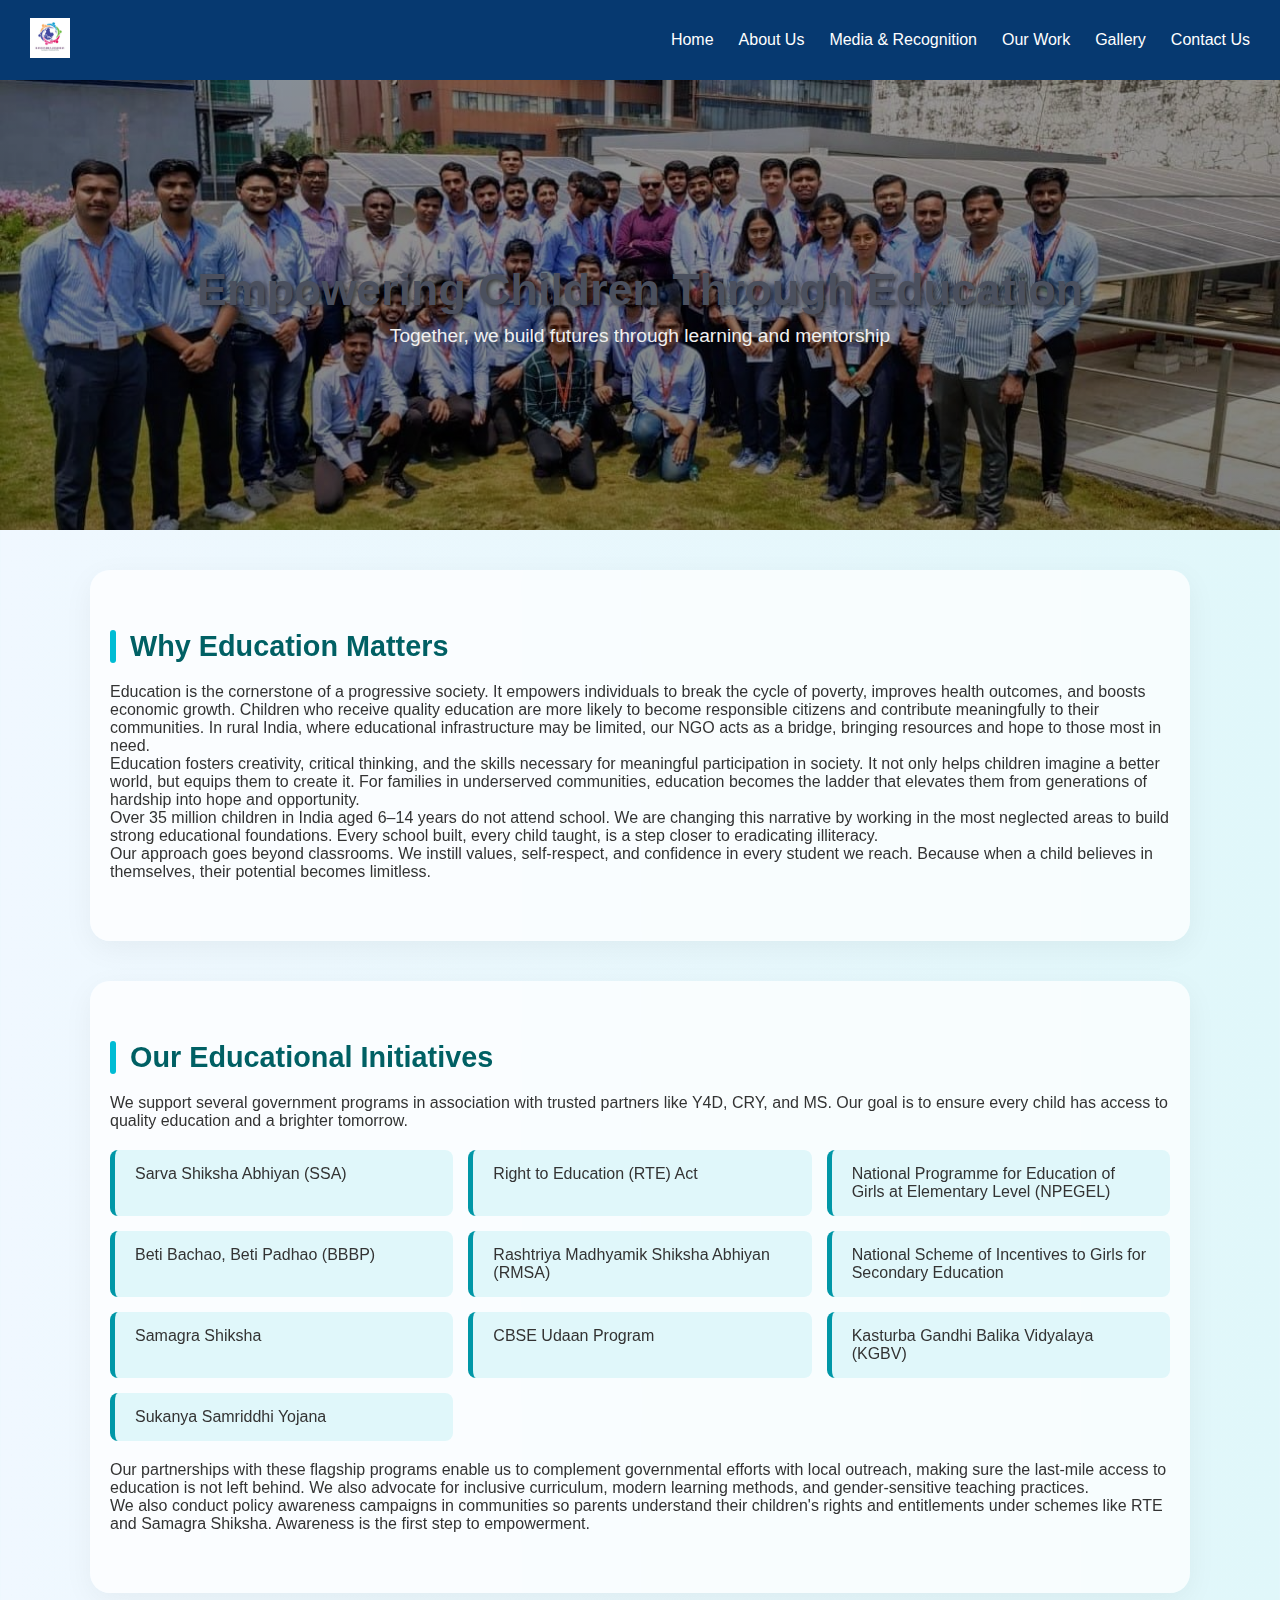
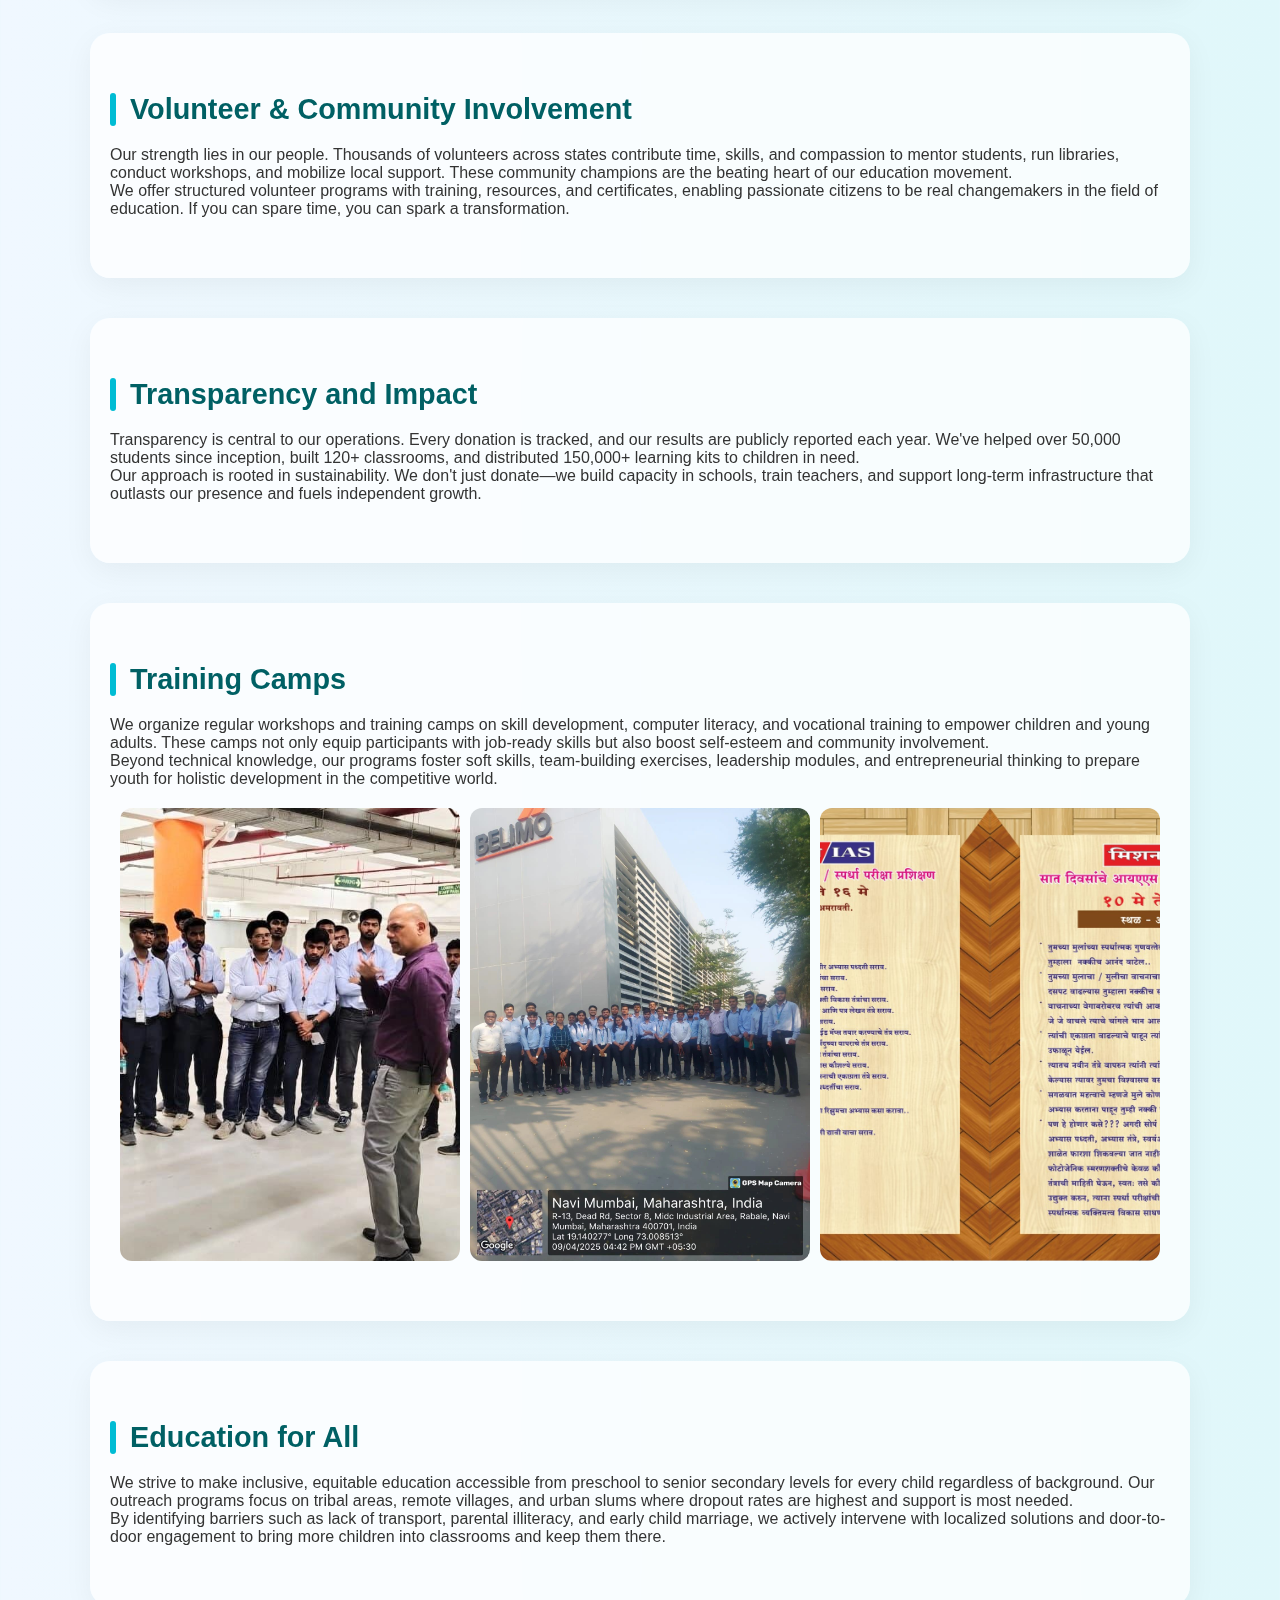
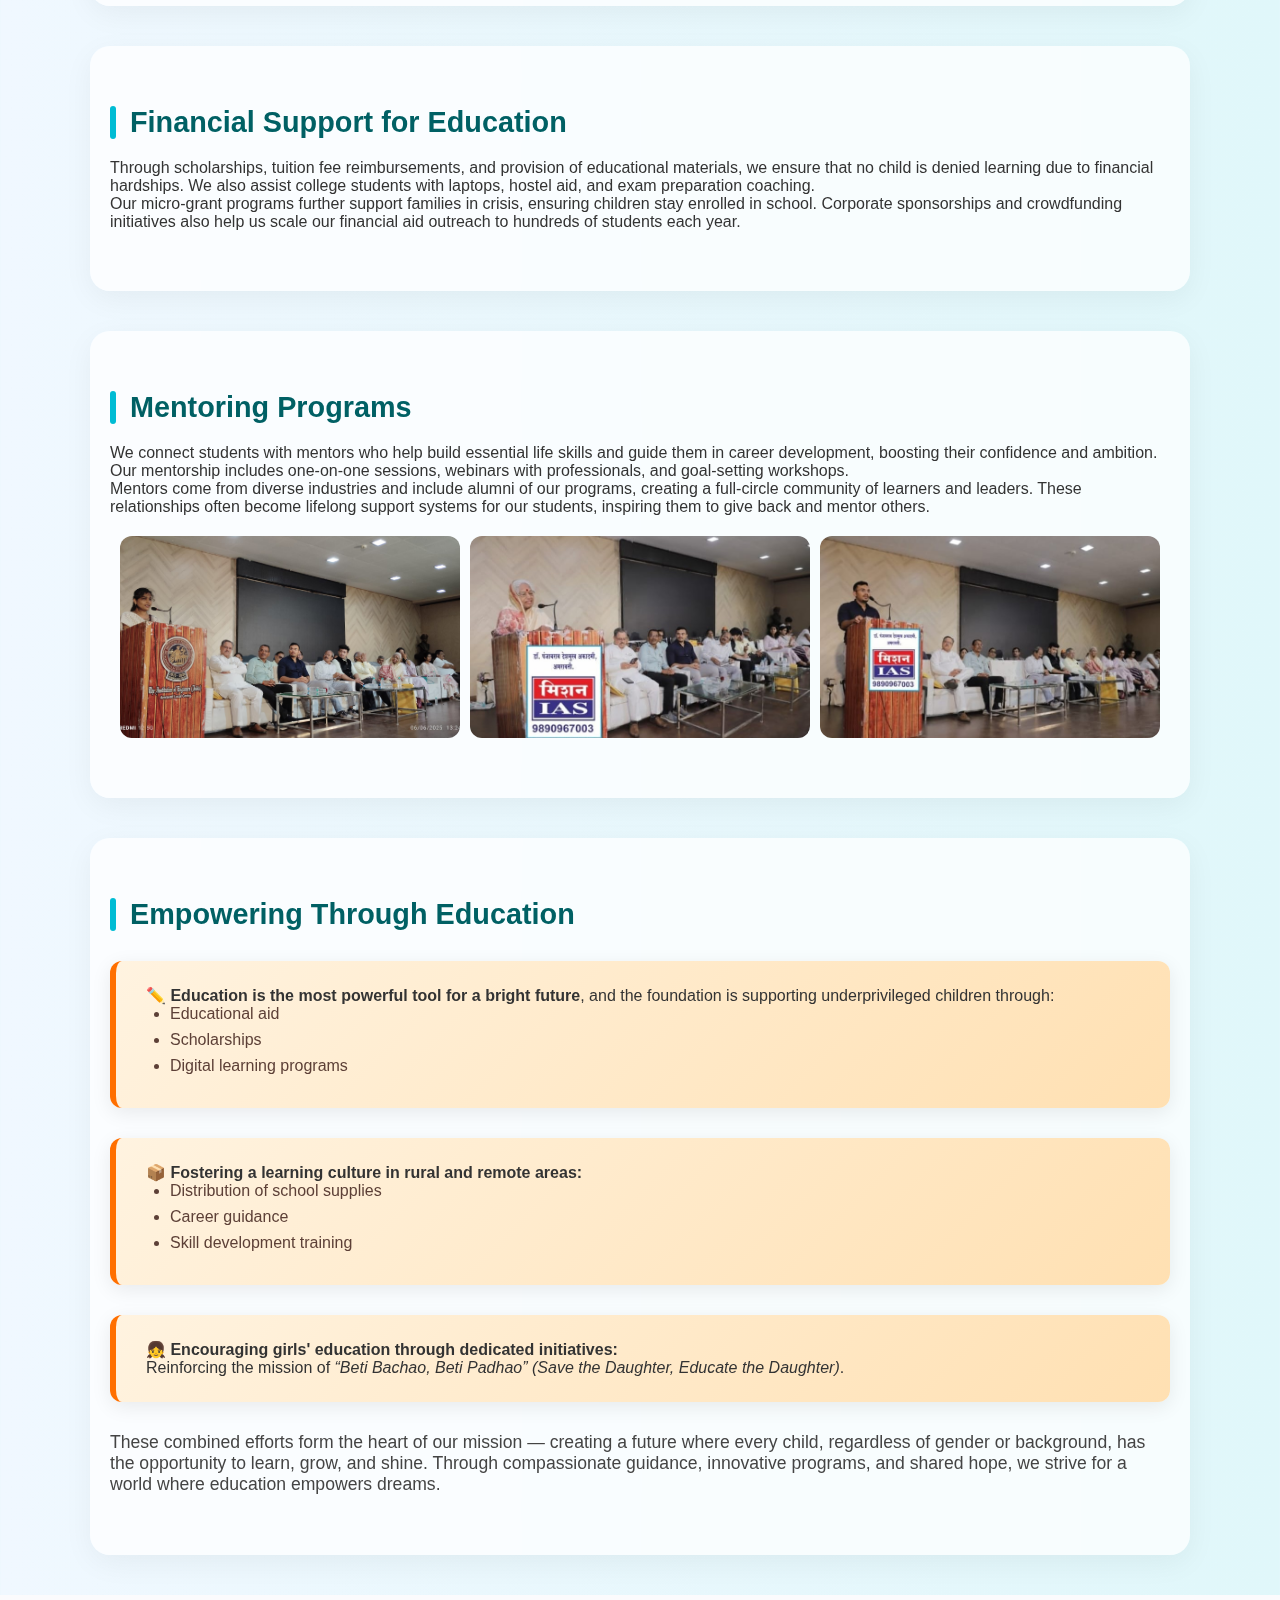
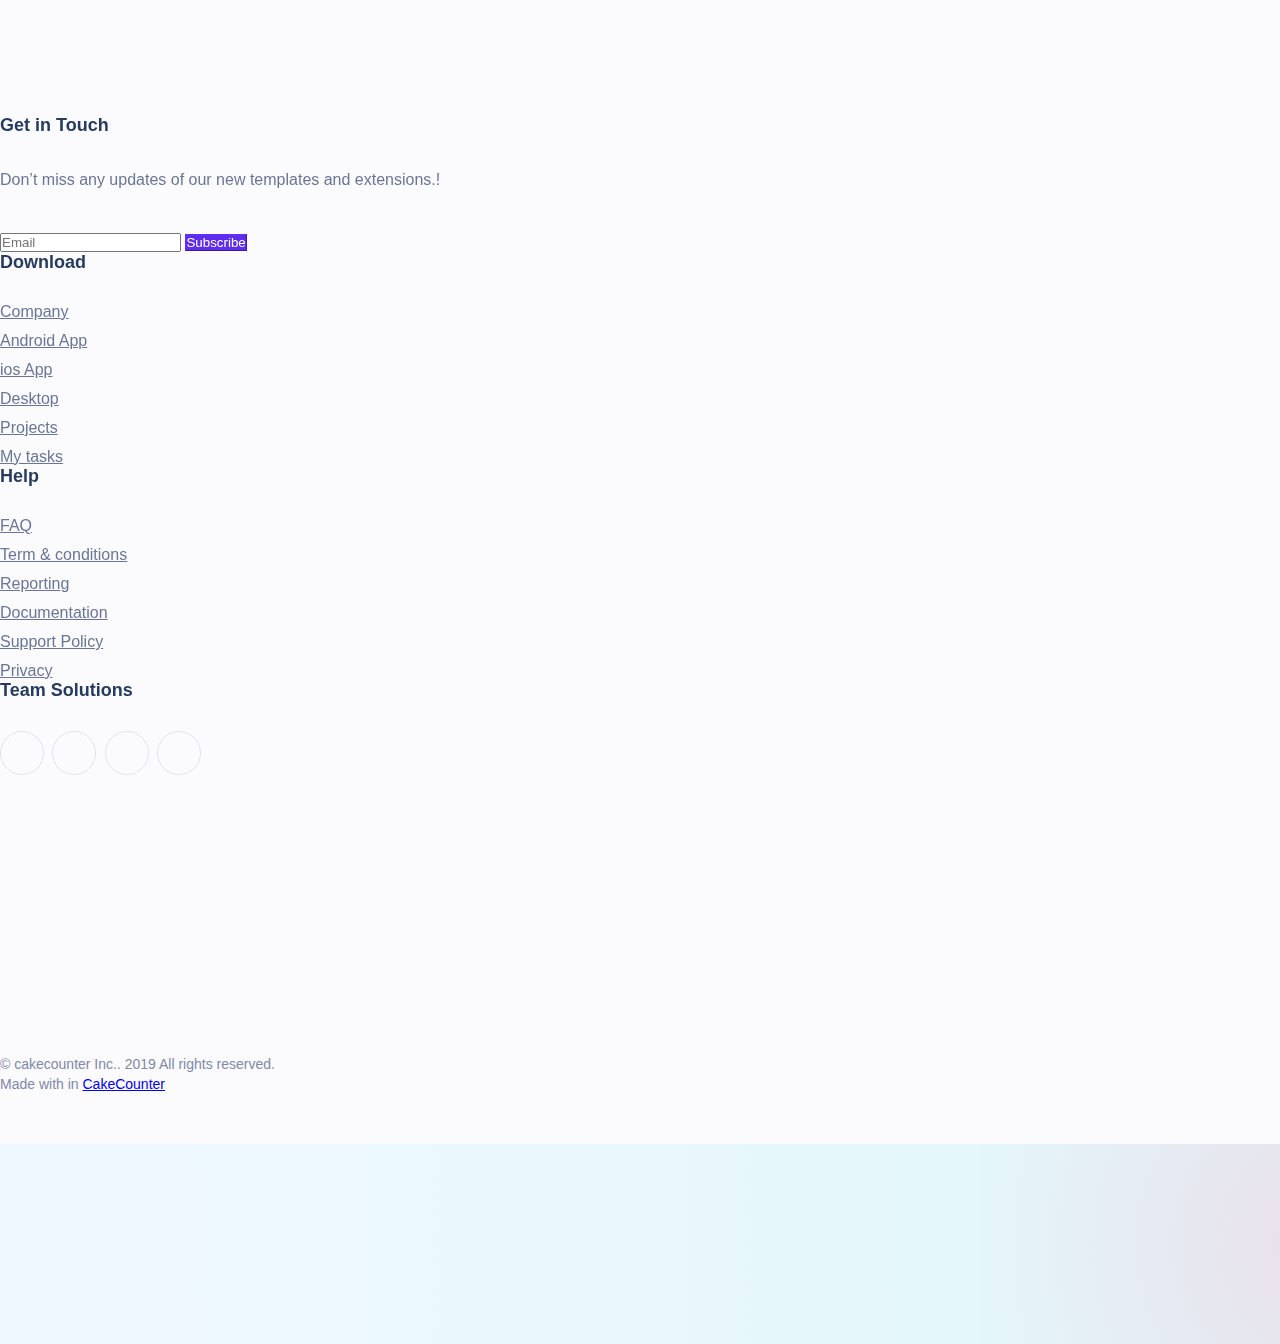
<file: education_page/index.html>
<!DOCTYPE html>

<html lang="en">
<head>
  <meta charset="UTF-8" />
  <meta name="viewport" content="width=device-width, initial-scale=1.0"/>
  <title>Education | NGO Empowerment</title>
  <link rel="stylesheet" href="style.css">
</head>
<body>

<div class="top-header">
  <div class="header-left">
    <img src="images/logo.jpeg" alt="RJGF Logo" class="logo" />
  </div>
  <nav class="nav-links">
    <a href="#">Home</a>
    <a href="#">About Us</a>
    <a href="#">Media & Recognition</a>
    <a href="#">Our Work</a>
    <a href="#">Gallery</a>
    <a href="#">Contact Us</a>
  </nav>
</div>

<!-- Banner Section (Below Header) -->
<header class="banner">
  <h1>Empowering Children Through Education</h1>
  <p>Together, we build futures through learning and mentorship</p>
</header>

<section>
  <h2>Why Education Matters</h2>
  <p>Education is the cornerstone of a progressive society. It empowers individuals to break the cycle of poverty, improves health outcomes, and boosts economic growth. Children who receive quality education are more likely to become responsible citizens and contribute meaningfully to their communities. In rural India, where educational infrastructure may be limited, our NGO acts as a bridge, bringing resources and hope to those most in need.</p>
  <p>Education fosters creativity, critical thinking, and the skills necessary for meaningful participation in society. It not only helps children imagine a better world, but equips them to create it. For families in underserved communities, education becomes the ladder that elevates them from generations of hardship into hope and opportunity.</p>
  <p>Over 35 million children in India aged 6–14 years do not attend school. We are changing this narrative by working in the most neglected areas to build strong educational foundations. Every school built, every child taught, is a step closer to eradicating illiteracy.</p>
  <p>Our approach goes beyond classrooms. We instill values, self-respect, and confidence in every student we reach. Because when a child believes in themselves, their potential becomes limitless.</p>
</section>

<section>
  <h2>Our Educational Initiatives</h2>
  <p>We support several government programs in association with trusted partners like Y4D, CRY, and MS. Our goal is to ensure every child has access to quality education and a brighter tomorrow.</p>
  <ul class="program-list">
    <li>Sarva Shiksha Abhiyan (SSA)</li>
    <li>Right to Education (RTE) Act</li>
    <li>National Programme for Education of Girls at Elementary Level (NPEGEL)</li>
    <li>Beti Bachao, Beti Padhao (BBBP)</li>
    <li>Rashtriya Madhyamik Shiksha Abhiyan (RMSA)</li>
    <li>National Scheme of Incentives to Girls for Secondary Education</li>
    <li>Samagra Shiksha</li>
    <li>CBSE Udaan Program</li>
    <li>Kasturba Gandhi Balika Vidyalaya (KGBV)</li>
    <li>Sukanya Samriddhi Yojana</li>
  </ul>
  <p>Our partnerships with these flagship programs enable us to complement governmental efforts with local outreach, making sure the last-mile access to education is not left behind. We also advocate for inclusive curriculum, modern learning methods, and gender-sensitive teaching practices.</p>
  <p>We also conduct policy awareness campaigns in communities so parents understand their children's rights and entitlements under schemes like RTE and Samagra Shiksha. Awareness is the first step to empowerment.</p>
</section>

<section>
  <h2>Volunteer & Community Involvement</h2>
  <p>Our strength lies in our people. Thousands of volunteers across states contribute time, skills, and compassion to mentor students, run libraries, conduct workshops, and mobilize local support. These community champions are the beating heart of our education movement.</p>
  <p>We offer structured volunteer programs with training, resources, and certificates, enabling passionate citizens to be real changemakers in the field of education. If you can spare time, you can spark a transformation.</p>
</section>

<section>
  <h2>Transparency and Impact</h2>
  <p>Transparency is central to our operations. Every donation is tracked, and our results are publicly reported each year. We've helped over 50,000 students since inception, built 120+ classrooms, and distributed 150,000+ learning kits to children in need.</p>
  <p>Our approach is rooted in sustainability. We don't just donate—we build capacity in schools, train teachers, and support long-term infrastructure that outlasts our presence and fuels independent growth.</p>
</section>

<section>
  <h2>Training Camps</h2>
  <p>We organize regular workshops and training camps on skill development, computer literacy, and vocational training to empower children and young adults. These camps not only equip participants with job-ready skills but also boost self-esteem and community involvement.</p>
  <p>Beyond technical knowledge, our programs foster soft skills, team-building exercises, leadership modules, and entrepreneurial thinking to prepare youth for holistic development in the competitive world.</p>
  <div class="image-row">
    <img src="images/training1.jpeg" alt="Training Session">
    <img src="images/training2.jpeg" alt="Computer Literacy">
    <img src="images/training3.jpeg" alt="Vocational Camp">
  </div>
</section>

<section>
  <h2>Education for All</h2>
  <p>We strive to make inclusive, equitable education accessible from preschool to senior secondary levels for every child regardless of background. Our outreach programs focus on tribal areas, remote villages, and urban slums where dropout rates are highest and support is most needed.</p>
  <p>By identifying barriers such as lack of transport, parental illiteracy, and early child marriage, we actively intervene with localized solutions and door-to-door engagement to bring more children into classrooms and keep them there.</p>
</section>

<section>
  <h2>Financial Support for Education</h2>
  <p>Through scholarships, tuition fee reimbursements, and provision of educational materials, we ensure that no child is denied learning due to financial hardships. We also assist college students with laptops, hostel aid, and exam preparation coaching.</p>
  <p>Our micro-grant programs further support families in crisis, ensuring children stay enrolled in school. Corporate sponsorships and crowdfunding initiatives also help us scale our financial aid outreach to hundreds of students each year.</p>
</section>

<section>
  <h2>Mentoring Programs</h2>
  <p>We connect students with mentors who help build essential life skills and guide them in career development, boosting their confidence and ambition. Our mentorship includes one-on-one sessions, webinars with professionals, and goal-setting workshops.</p>
  <p>Mentors come from diverse industries and include alumni of our programs, creating a full-circle community of learners and leaders. These relationships often become lifelong support systems for our students, inspiring them to give back and mentor others.</p>
  <div class="image-row">
    <img src="images/mentor1.jpeg" alt="Mentoring 1">
    <img src="images/mentor2.jpeg" alt="Mentoring 2">
    <img src="images/mentor3.jpeg" alt="Mentoring 3">
  </div>
</section>

<section>
  <h2>Empowering Through Education</h2>
  <div class="highlight-box">
    <p><strong>✏️ Education is the most powerful tool for a bright future</strong>, and the foundation is supporting underprivileged children through:</p>
    <ul>
      <li>Educational aid</li>
      <li>Scholarships</li>
      <li>Digital learning programs</li>
    </ul>
  </div>
  <div class="highlight-box">
    <p><strong>📦 Fostering a learning culture in rural and remote areas:</strong></p>
    <ul>
      <li>Distribution of school supplies</li>
      <li>Career guidance</li>
      <li>Skill development training</li>
    </ul>
  </div>
  <div class="highlight-box">
    <p><strong>👧 Encouraging girls' education through dedicated initiatives:</strong><br>
    Reinforcing the mission of <em>“Beti Bachao, Beti Padhao” (Save the Daughter, Educate the Daughter)</em>.</p>
  </div>
  <p style="margin-top: 20px; font-size: 1.1em; color: #444;">
    These combined efforts form the heart of our mission — creating a future where every child, regardless of gender or background, has the opportunity to learn, grow, and shine. Through compassionate guidance, innovative programs, and shared hope, we strive for a world where education empowers dreams.
  </p>
</section>



<footer class="new_footer_area bg_color">
            <div class="new_footer_top">
                <div class="container">
                    <div class="row">
                        <div class="col-lg-3 col-md-6">
                            <div class="f_widget company_widget wow fadeInLeft" data-wow-delay="0.2s" style="visibility: visible; animation-delay: 0.2s; animation-name: fadeInLeft;">
                                <h3 class="f-title f_600 t_color f_size_18">Get in Touch</h3>
                                <p>Don’t miss any updates of our new templates and extensions.!</p>
                                <form action="#" class="f_subscribe_two mailchimp" method="post" novalidate="true" _lpchecked="1">
                                    <input type="text" name="EMAIL" class="form-control memail" placeholder="Email">
                                    <button class="btn btn_get btn_get_two" type="submit">Subscribe</button>
                                    <p class="mchimp-errmessage" style="display: none;"></p>
                                    <p class="mchimp-sucmessage" style="display: none;"></p>
                                </form>
                            </div>
                        </div>
                        <div class="col-lg-3 col-md-6">
                            <div class="f_widget about-widget pl_70 wow fadeInLeft" data-wow-delay="0.4s" style="visibility: visible; animation-delay: 0.4s; animation-name: fadeInLeft;">
                                <h3 class="f-title f_600 t_color f_size_18">Download</h3>
                                <ul class="list-unstyled f_list">
                                    <li><a href="#">Company</a></li>
                                    <li><a href="#">Android App</a></li>
                                    <li><a href="#">ios App</a></li>
                                    <li><a href="#">Desktop</a></li>
                                    <li><a href="#">Projects</a></li>
                                    <li><a href="#">My tasks</a></li>
                                </ul>
                            </div>
                        </div>
                        <div class="col-lg-3 col-md-6">
                            <div class="f_widget about-widget pl_70 wow fadeInLeft" data-wow-delay="0.6s" style="visibility: visible; animation-delay: 0.6s; animation-name: fadeInLeft;">
                                <h3 class="f-title f_600 t_color f_size_18">Help</h3>
                                <ul class="list-unstyled f_list">
                                    <li><a href="#">FAQ</a></li>
                                    <li><a href="#">Term &amp; conditions</a></li>
                                    <li><a href="#">Reporting</a></li>
                                    <li><a href="#">Documentation</a></li>
                                    <li><a href="#">Support Policy</a></li>
                                    <li><a href="#">Privacy</a></li>
                                </ul>
                            </div>
                        </div>
                        <div class="col-lg-3 col-md-6">
                            <div class="f_widget social-widget pl_70 wow fadeInLeft" data-wow-delay="0.8s" style="visibility: visible; animation-delay: 0.8s; animation-name: fadeInLeft;">
                                <h3 class="f-title f_600 t_color f_size_18">Team Solutions</h3>
                                <div class="f_social_icon">
                                    <a href="#" class="fab fa-facebook"></a>
                                    <a href="#" class="fab fa-twitter"></a>
                                    <a href="#" class="fab fa-linkedin"></a>
                                    <a href="#" class="fab fa-pinterest"></a>
                                </div>
                            </div>
                        </div>
                    </div>
                </div>
                <div class="footer_bg">
                    <div class="footer_bg_one"></div>
                    <div class="footer_bg_two"></div>
                </div>
            </div>
            <div class="footer_bottom">
                <div class="container">
                    <div class="row align-items-center">
                        <div class="col-lg-6 col-sm-7">
                            <p class="mb-0 f_400">© cakecounter Inc.. 2019 All rights reserved.</p>
                        </div>
                        <div class="col-lg-6 col-sm-5 text-right">
                            <p>Made with <i class="icon_heart"></i> in <a href="http://cakecounter.com" target="_blank">CakeCounter</a></p>
                        </div>
                    </div>
                </div>
            </div>
        </footer>

</body>
</html>
</file>
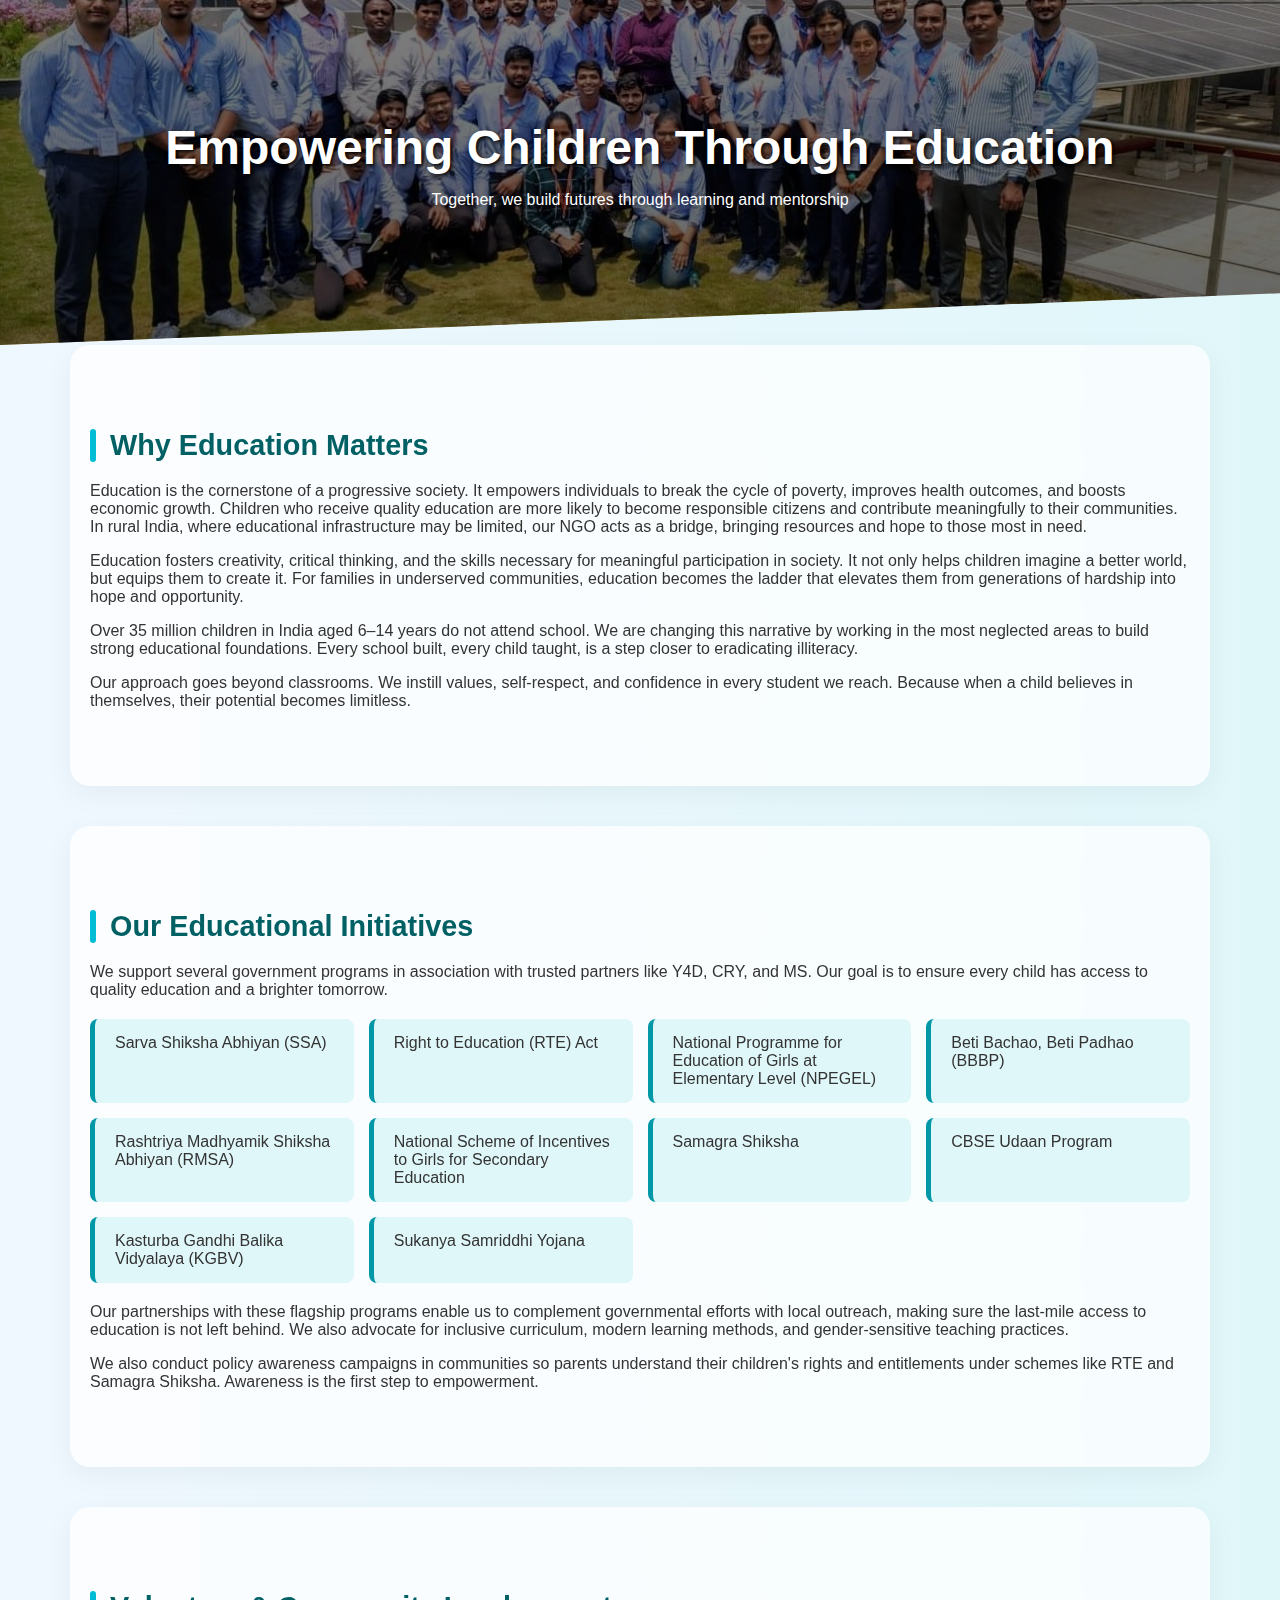
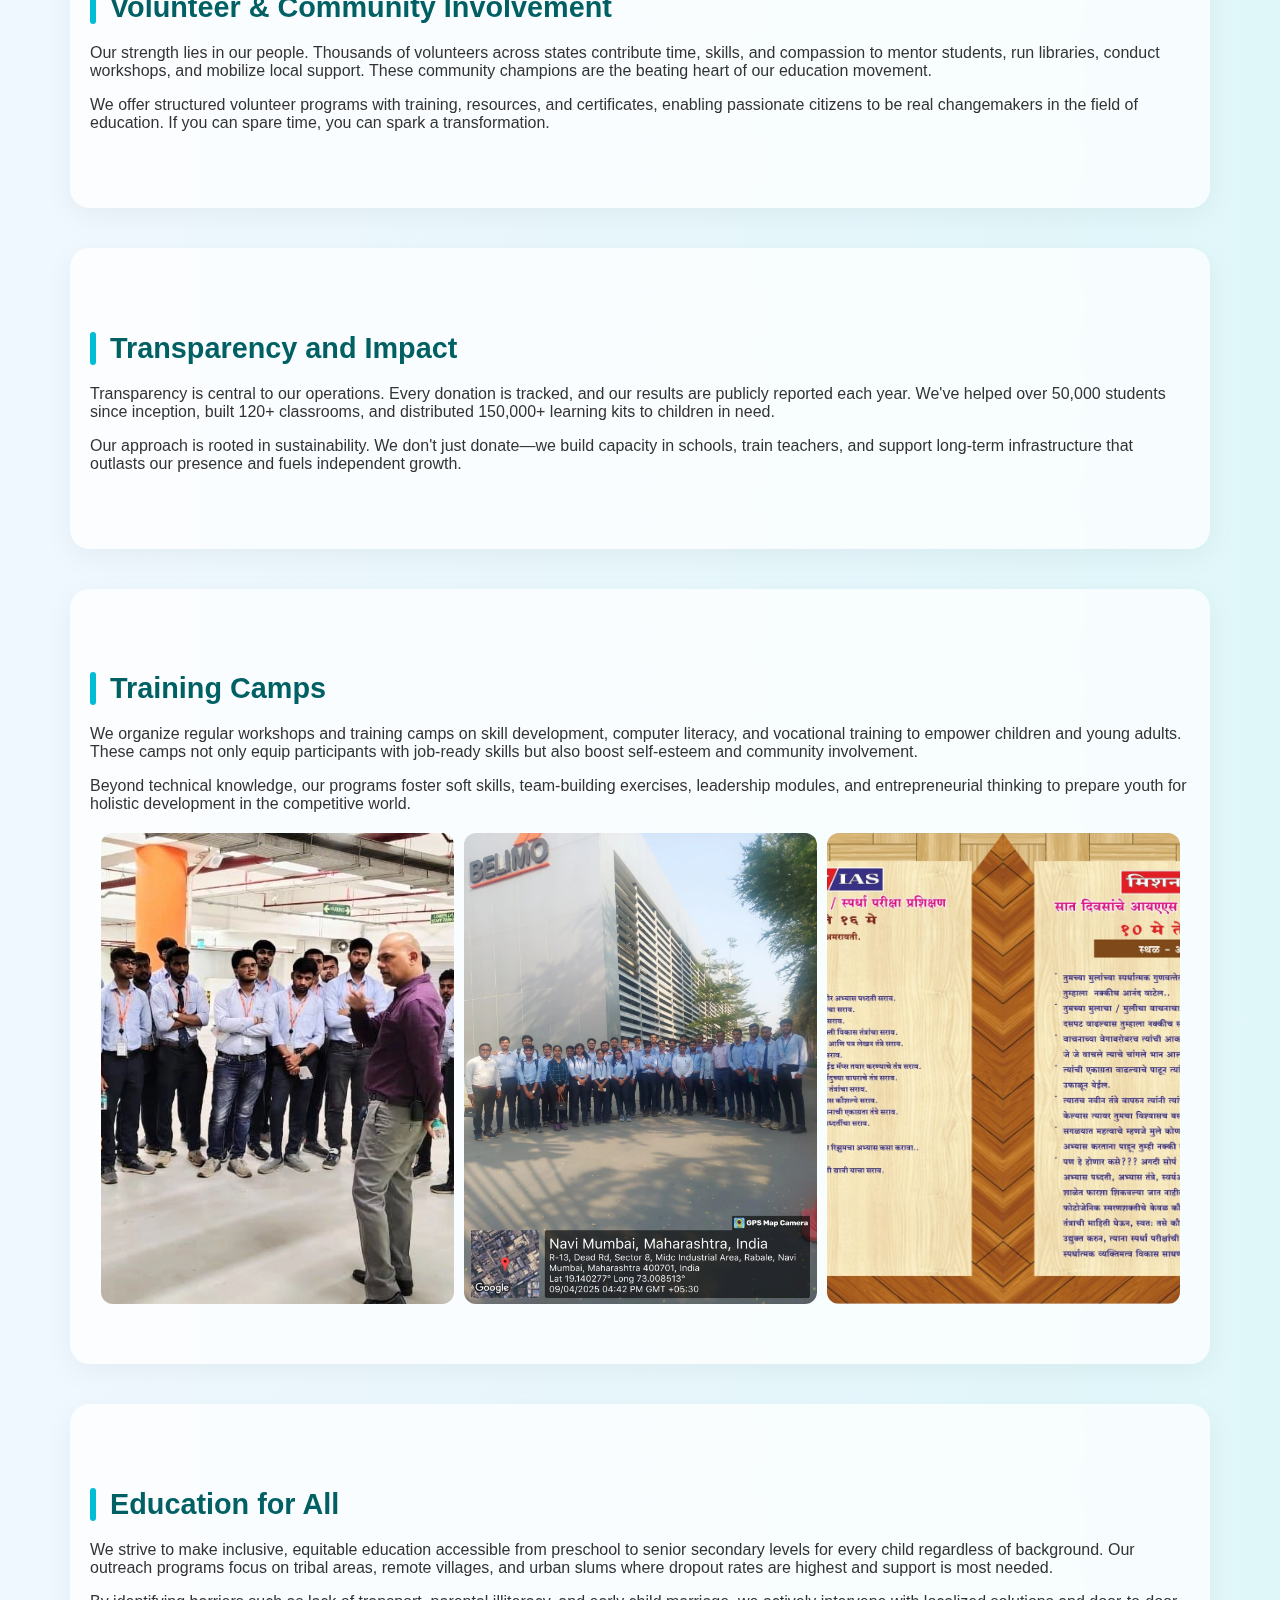
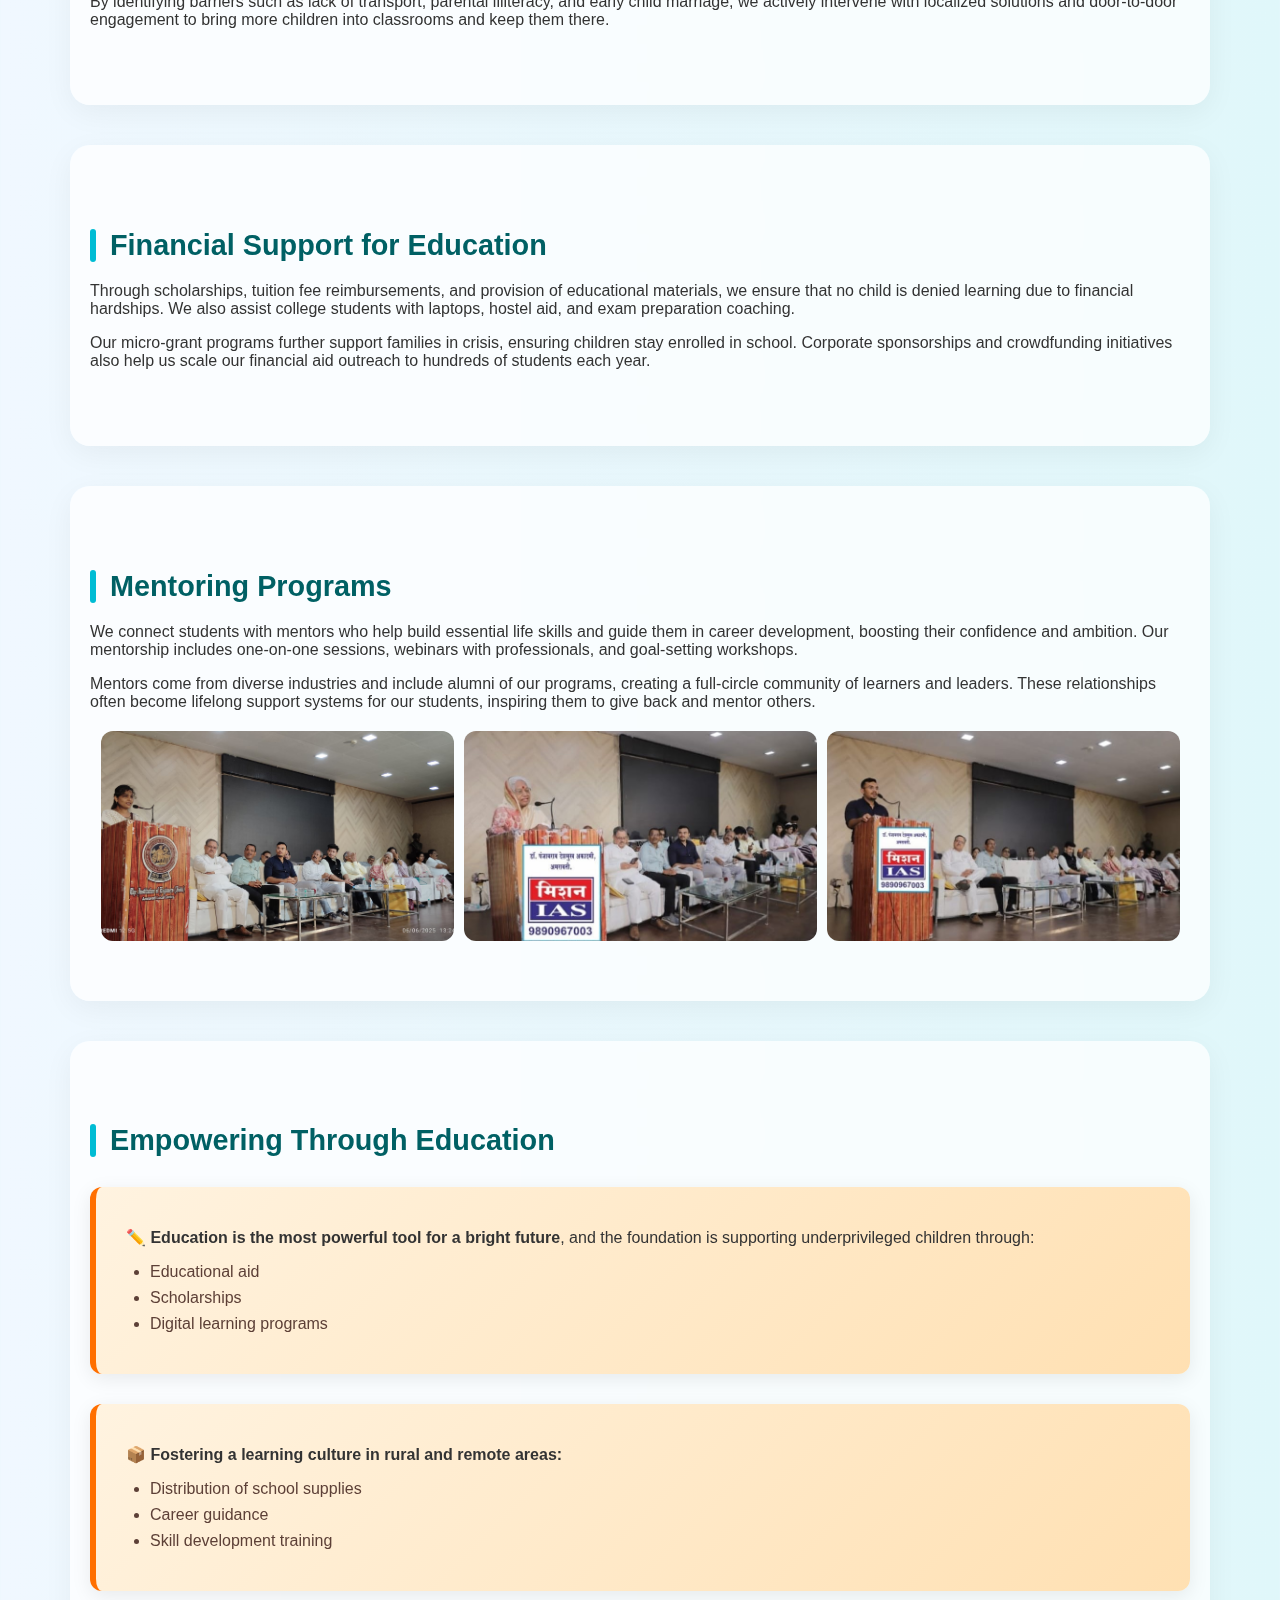
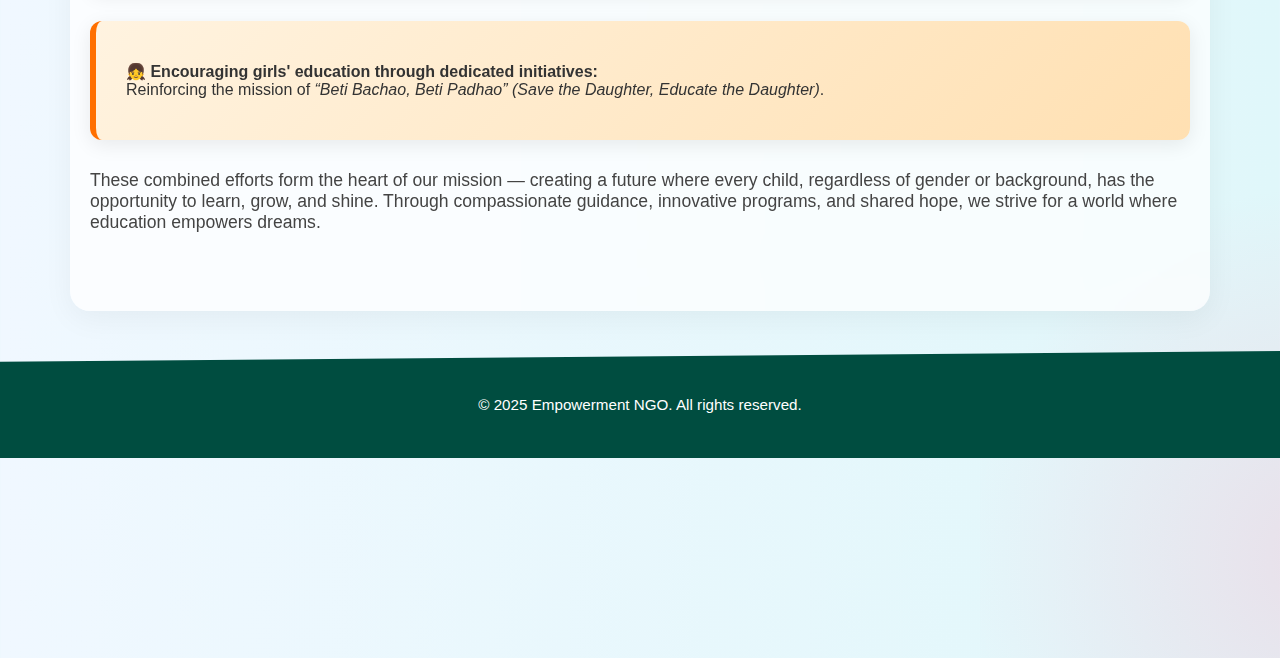
<file: education_index.html>
<!DOCTYPE html>

<html lang="en">
<head>
  <meta charset="UTF-8" />
  <meta name="viewport" content="width=device-width, initial-scale=1.0"/>
  <title>Education | NGO Empowerment</title>
  <link rel="stylesheet" href="education_style.css">
</head>
<body>

<header>
  <h1>Empowering Children Through Education</h1>
  <p>Together, we build futures through learning and mentorship</p>
</header>

<section>
  <h2>Why Education Matters</h2>
  <p>Education is the cornerstone of a progressive society. It empowers individuals to break the cycle of poverty, improves health outcomes, and boosts economic growth. Children who receive quality education are more likely to become responsible citizens and contribute meaningfully to their communities. In rural India, where educational infrastructure may be limited, our NGO acts as a bridge, bringing resources and hope to those most in need.</p>
  <p>Education fosters creativity, critical thinking, and the skills necessary for meaningful participation in society. It not only helps children imagine a better world, but equips them to create it. For families in underserved communities, education becomes the ladder that elevates them from generations of hardship into hope and opportunity.</p>
  <p>Over 35 million children in India aged 6–14 years do not attend school. We are changing this narrative by working in the most neglected areas to build strong educational foundations. Every school built, every child taught, is a step closer to eradicating illiteracy.</p>
  <p>Our approach goes beyond classrooms. We instill values, self-respect, and confidence in every student we reach. Because when a child believes in themselves, their potential becomes limitless.</p>
</section>

<section>
  <h2>Our Educational Initiatives</h2>
  <p>We support several government programs in association with trusted partners like Y4D, CRY, and MS. Our goal is to ensure every child has access to quality education and a brighter tomorrow.</p>
  <ul class="program-list">
    <li>Sarva Shiksha Abhiyan (SSA)</li>
    <li>Right to Education (RTE) Act</li>
    <li>National Programme for Education of Girls at Elementary Level (NPEGEL)</li>
    <li>Beti Bachao, Beti Padhao (BBBP)</li>
    <li>Rashtriya Madhyamik Shiksha Abhiyan (RMSA)</li>
    <li>National Scheme of Incentives to Girls for Secondary Education</li>
    <li>Samagra Shiksha</li>
    <li>CBSE Udaan Program</li>
    <li>Kasturba Gandhi Balika Vidyalaya (KGBV)</li>
    <li>Sukanya Samriddhi Yojana</li>
  </ul>
  <p>Our partnerships with these flagship programs enable us to complement governmental efforts with local outreach, making sure the last-mile access to education is not left behind. We also advocate for inclusive curriculum, modern learning methods, and gender-sensitive teaching practices.</p>
  <p>We also conduct policy awareness campaigns in communities so parents understand their children's rights and entitlements under schemes like RTE and Samagra Shiksha. Awareness is the first step to empowerment.</p>
</section>

<section>
  <h2>Volunteer & Community Involvement</h2>
  <p>Our strength lies in our people. Thousands of volunteers across states contribute time, skills, and compassion to mentor students, run libraries, conduct workshops, and mobilize local support. These community champions are the beating heart of our education movement.</p>
  <p>We offer structured volunteer programs with training, resources, and certificates, enabling passionate citizens to be real changemakers in the field of education. If you can spare time, you can spark a transformation.</p>
</section>

<section>
  <h2>Transparency and Impact</h2>
  <p>Transparency is central to our operations. Every donation is tracked, and our results are publicly reported each year. We've helped over 50,000 students since inception, built 120+ classrooms, and distributed 150,000+ learning kits to children in need.</p>
  <p>Our approach is rooted in sustainability. We don't just donate—we build capacity in schools, train teachers, and support long-term infrastructure that outlasts our presence and fuels independent growth.</p>
</section>

<section>
  <h2>Training Camps</h2>
  <p>We organize regular workshops and training camps on skill development, computer literacy, and vocational training to empower children and young adults. These camps not only equip participants with job-ready skills but also boost self-esteem and community involvement.</p>
  <p>Beyond technical knowledge, our programs foster soft skills, team-building exercises, leadership modules, and entrepreneurial thinking to prepare youth for holistic development in the competitive world.</p>
  <div class="image-row">
    <img src="images/training1.jpeg" alt="Training Session">
    <img src="images/training2.jpeg" alt="Computer Literacy">
    <img src="images/training3.jpeg" alt="Vocational Camp">
  </div>
</section>

<section>
  <h2>Education for All</h2>
  <p>We strive to make inclusive, equitable education accessible from preschool to senior secondary levels for every child regardless of background. Our outreach programs focus on tribal areas, remote villages, and urban slums where dropout rates are highest and support is most needed.</p>
  <p>By identifying barriers such as lack of transport, parental illiteracy, and early child marriage, we actively intervene with localized solutions and door-to-door engagement to bring more children into classrooms and keep them there.</p>
</section>

<section>
  <h2>Financial Support for Education</h2>
  <p>Through scholarships, tuition fee reimbursements, and provision of educational materials, we ensure that no child is denied learning due to financial hardships. We also assist college students with laptops, hostel aid, and exam preparation coaching.</p>
  <p>Our micro-grant programs further support families in crisis, ensuring children stay enrolled in school. Corporate sponsorships and crowdfunding initiatives also help us scale our financial aid outreach to hundreds of students each year.</p>
</section>

<section>
  <h2>Mentoring Programs</h2>
  <p>We connect students with mentors who help build essential life skills and guide them in career development, boosting their confidence and ambition. Our mentorship includes one-on-one sessions, webinars with professionals, and goal-setting workshops.</p>
  <p>Mentors come from diverse industries and include alumni of our programs, creating a full-circle community of learners and leaders. These relationships often become lifelong support systems for our students, inspiring them to give back and mentor others.</p>
  <div class="image-row">
    <img src="images/mentor1.jpeg" alt="Mentoring 1">
    <img src="images/mentor2.jpeg" alt="Mentoring 2">
    <img src="images/mentor3.jpeg" alt="Mentoring 3">
  </div>
</section>

<section>
  <h2>Empowering Through Education</h2>
  <div class="highlight-box">
    <p><strong>✏️ Education is the most powerful tool for a bright future</strong>, and the foundation is supporting underprivileged children through:</p>
    <ul>
      <li>Educational aid</li>
      <li>Scholarships</li>
      <li>Digital learning programs</li>
    </ul>
  </div>
  <div class="highlight-box">
    <p><strong>📦 Fostering a learning culture in rural and remote areas:</strong></p>
    <ul>
      <li>Distribution of school supplies</li>
      <li>Career guidance</li>
      <li>Skill development training</li>
    </ul>
  </div>
  <div class="highlight-box">
    <p><strong>👧 Encouraging girls' education through dedicated initiatives:</strong><br>
    Reinforcing the mission of <em>“Beti Bachao, Beti Padhao” (Save the Daughter, Educate the Daughter)</em>.</p>
  </div>
  <p style="margin-top: 20px; font-size: 1.1em; color: #444;">
    These combined efforts form the heart of our mission — creating a future where every child, regardless of gender or background, has the opportunity to learn, grow, and shine. Through compassionate guidance, innovative programs, and shared hope, we strive for a world where education empowers dreams.
  </p>
</section>

<footer>
  <p>&copy; 2025 Empowerment NGO. All rights reserved.</p>
</footer>

</body>
</html>
</file>
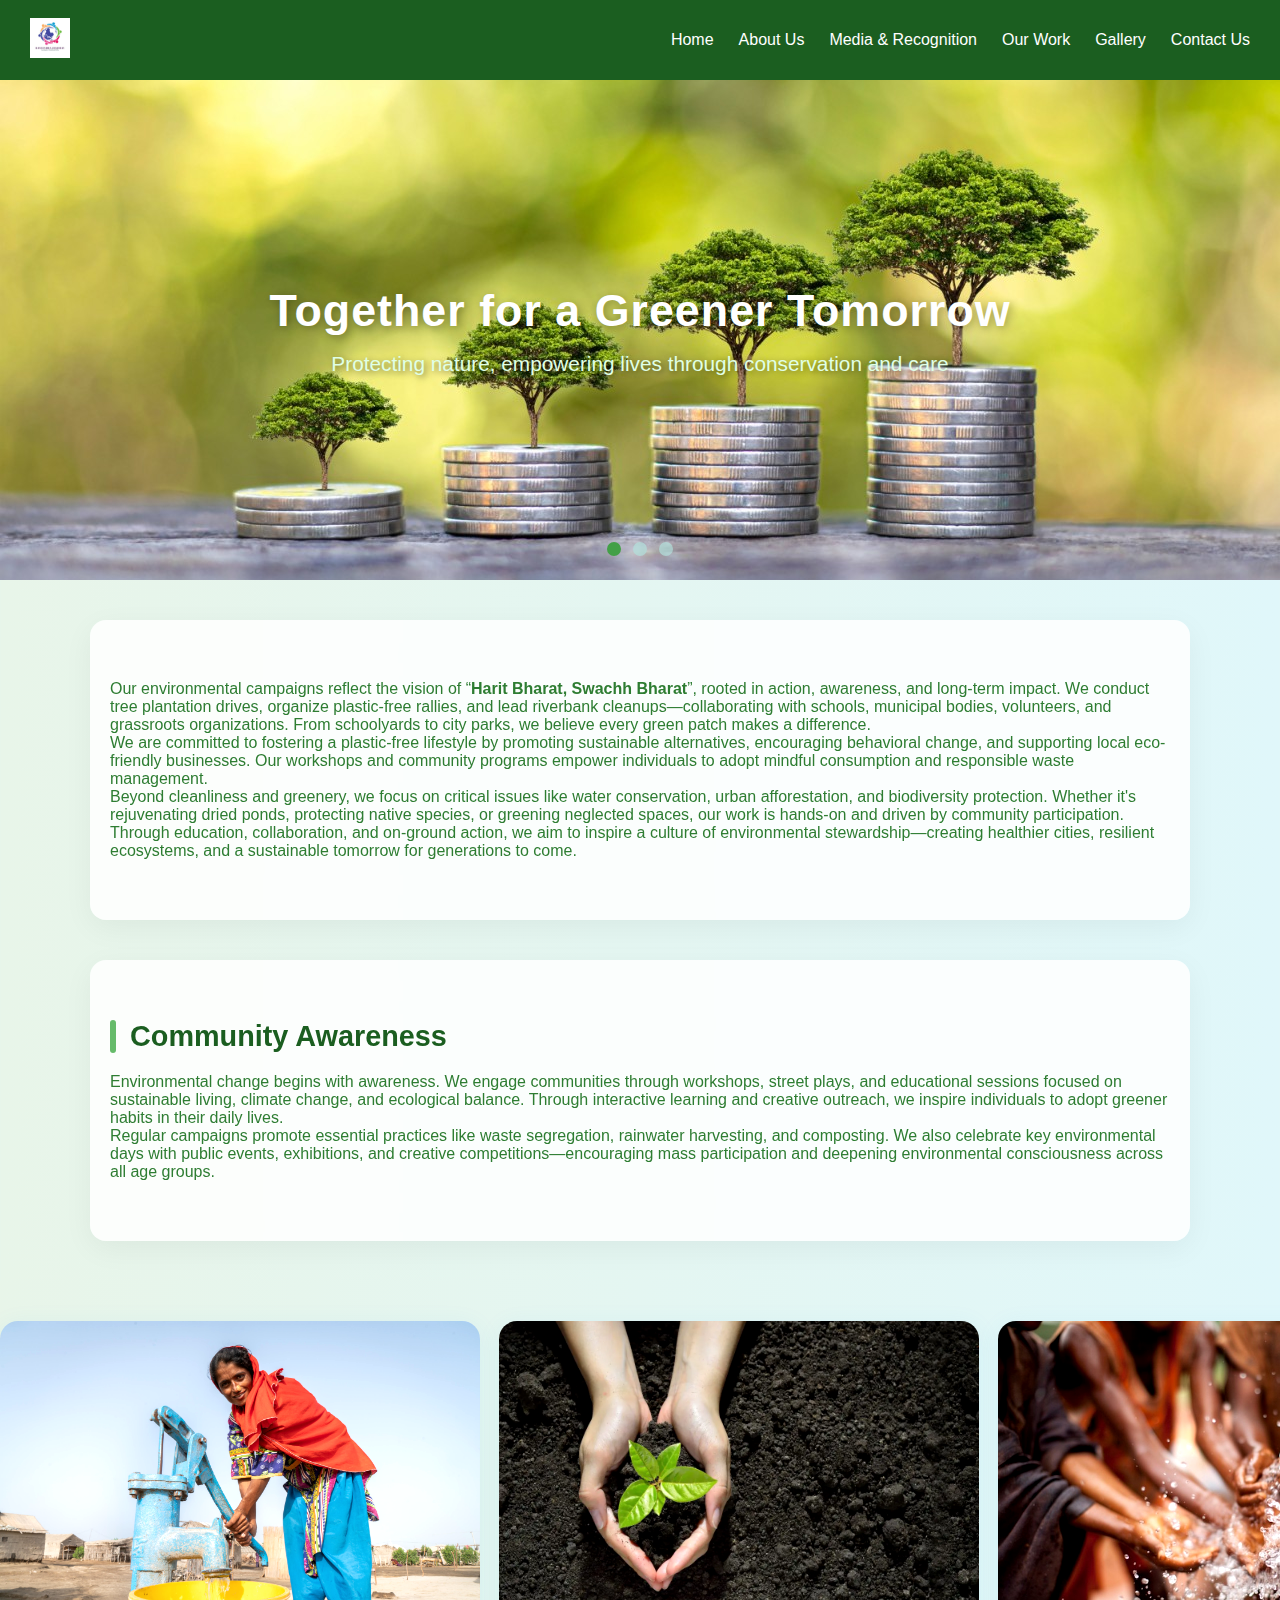
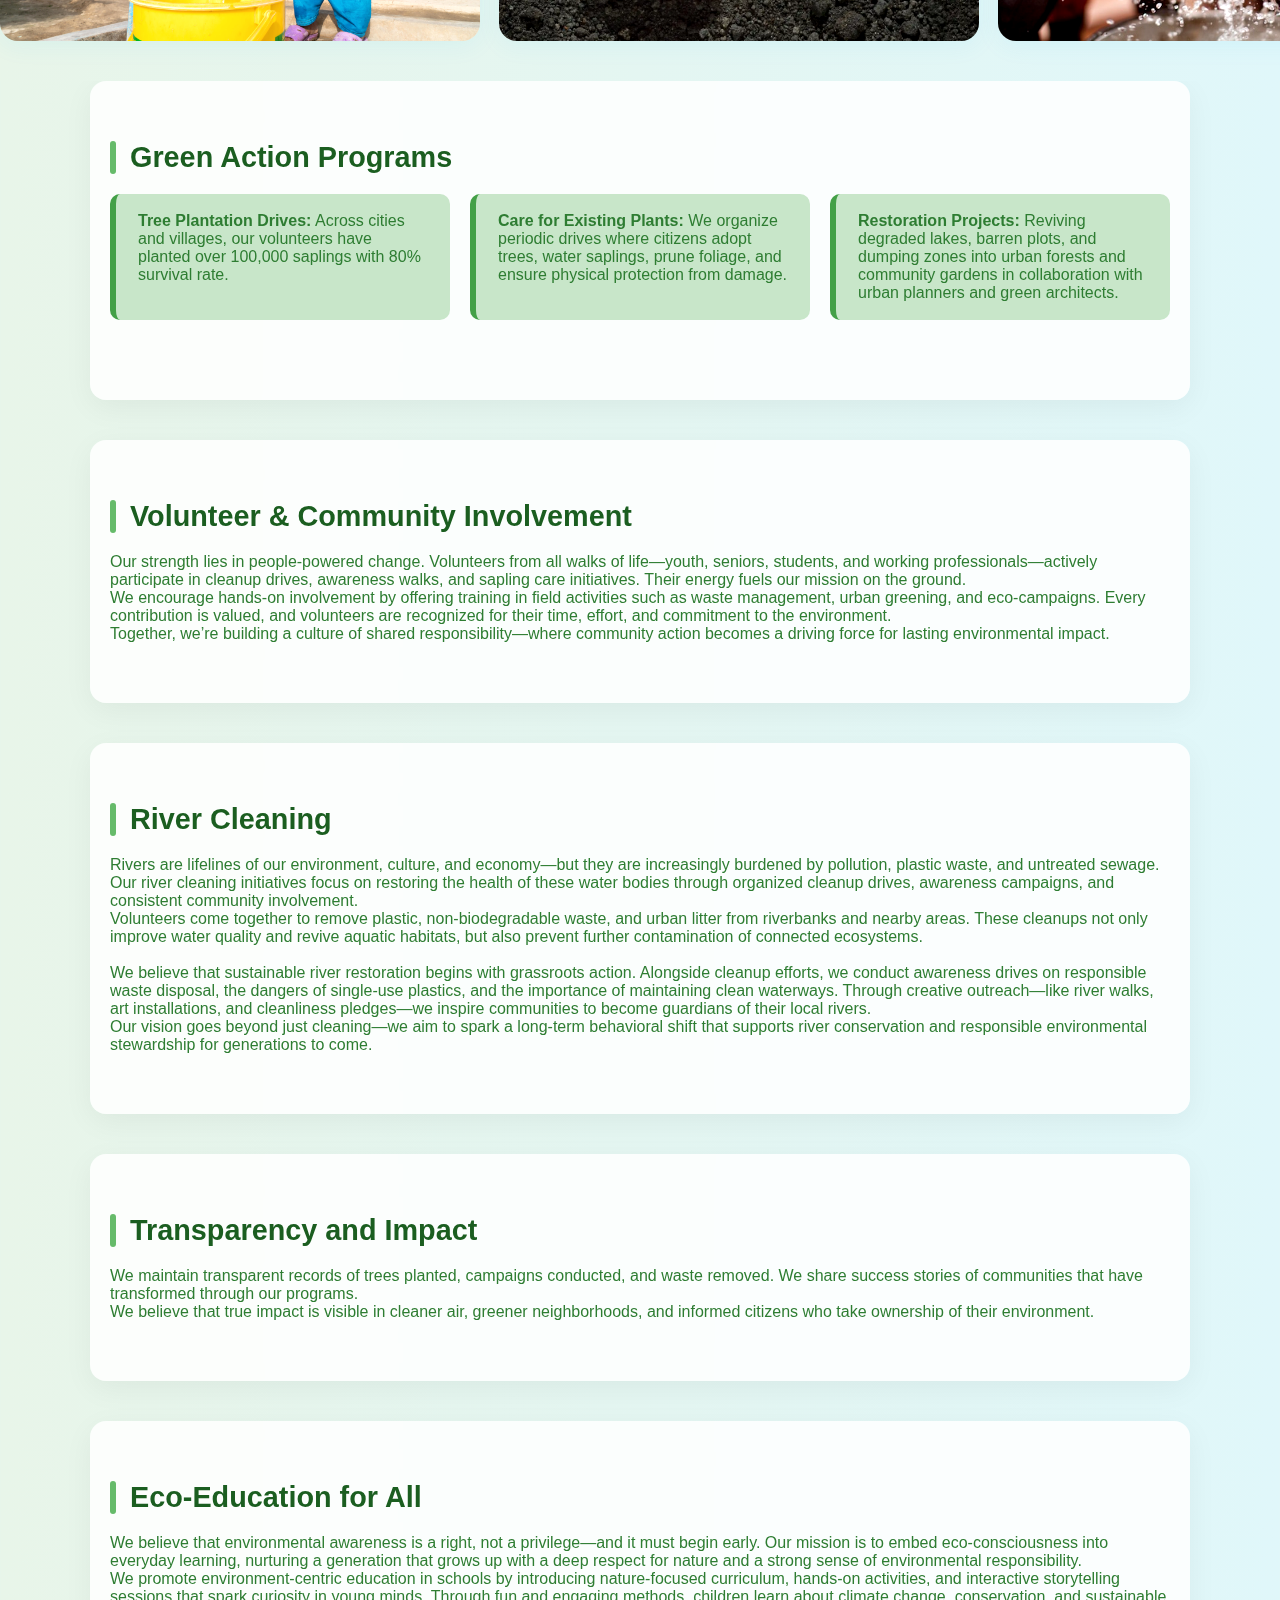
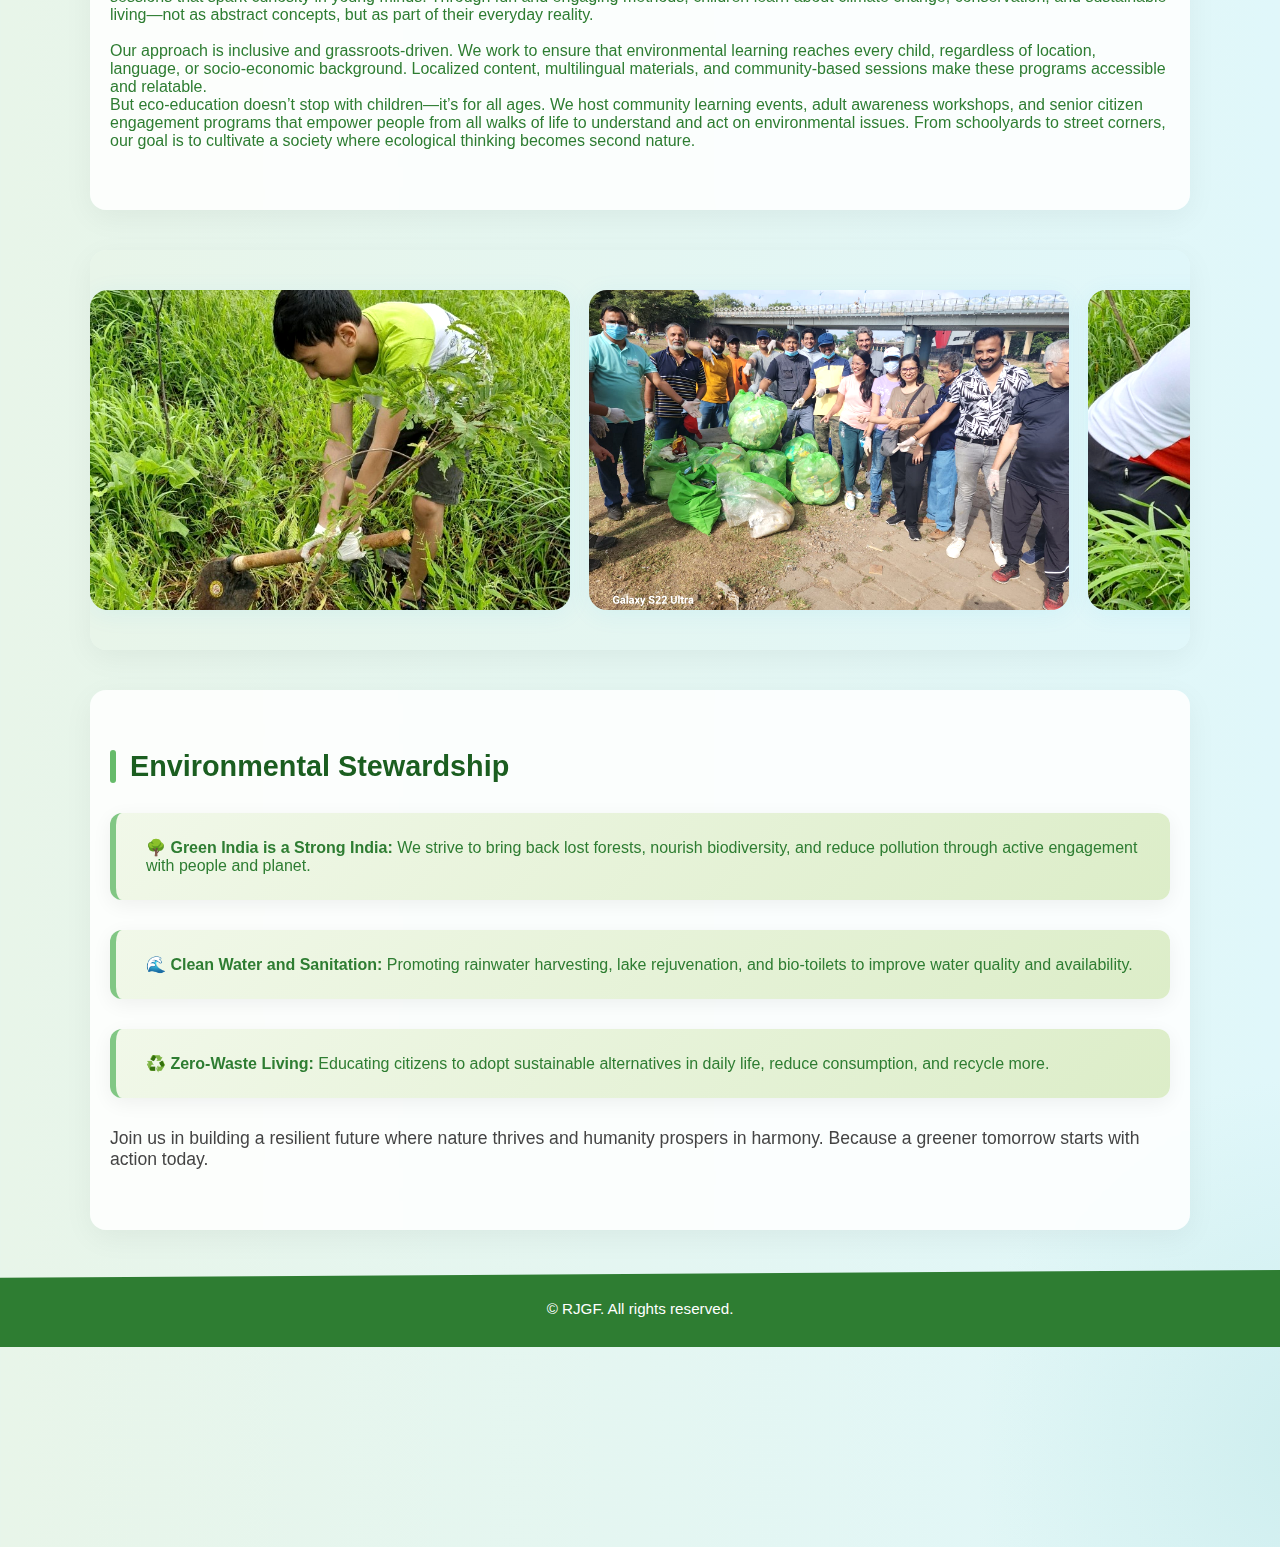
<file: enviornment_page/enviornment_index.html>
<!DOCTYPE html>
<html lang="en">
<head>
  <meta charset="UTF-8" />
  <meta name="viewport" content="width=device-width, initial-scale=1.0"/>
  <title>Environmental Conservation | NGO Empowerment</title>
  <link rel="stylesheet" href="enviornment_style.css">
</head>

<body>

<div class="top-header">
  <div class="header-left">
    <img src="images/logo.jpeg" alt="RJGF Logo" class="logo" />
  </div>
  <nav class="nav-links">
    <a href="#">Home</a>
    <a href="#">About Us</a>
    <a href="#">Media & Recognition</a>
    <a href="#">Our Work</a>
    <a href="#">Gallery</a>
    <a href="#">Contact Us</a>
  </nav>
</div>

<div class="banner-slider">
  <div class="slide active" style="background-image: url('images/banner1.jpg');">
    <div class="slide-content">
      <h1>Together for a Greener Tomorrow</h1>
      <p>Protecting nature, empowering lives through conservation and care</p>
    </div>
  </div>
  <div class="slide" style="background-image: url('images/banner2.jpeg');">
    <div class="slide-content">
      <h1>Join the Green Revolution</h1>
      <p>Tree plantation drives for a sustainable future</p>
    </div>
  </div>
  <div class="slide" style="background-image: url('images/banner3.jpeg');">
    <div class="slide-content">
      <h1>Clean Water, Clean Planet</h1>
      <p>Promoting water conservation and sanitation for all</p>
    </div>
  </div>

  <div class="slider-indicators">
    <span class="indicator active" data-slide="0"></span>
    <span class="indicator" data-slide="1"></span>
    <span class="indicator" data-slide="2"></span>
  </div>
</div>



<section>
    <p>Our environmental campaigns reflect the vision of “<strong>Harit Bharat, Swachh Bharat</strong>”, rooted in action, awareness, and long-term impact. We conduct tree plantation drives, organize plastic-free rallies, and lead riverbank cleanups—collaborating with schools, municipal bodies, volunteers, and grassroots organizations. From schoolyards to city parks, we believe every green patch makes a difference.</p>
    <p>We are committed to fostering a plastic-free lifestyle by promoting sustainable alternatives, encouraging behavioral change, and supporting local eco-friendly businesses. Our workshops and community programs empower individuals to adopt mindful consumption and responsible waste management.</p>
    <p>Beyond cleanliness and greenery, we focus on critical issues like water conservation, urban afforestation, and biodiversity protection. Whether it's rejuvenating dried ponds, protecting native species, or greening neglected spaces, our work is hands-on and driven by community participation.</p>
    <p>Through education, collaboration, and on-ground action, we aim to inspire a culture of environmental stewardship—creating healthier cities, resilient ecosystems, and a sustainable tomorrow for generations to come.</p>
</section>


<section>
  <h2>Community Awareness</h2>
  <p>Environmental change begins with awareness. We engage communities through workshops, street plays, and educational sessions focused on sustainable living, climate change, and ecological balance. Through interactive learning and creative outreach, we inspire individuals to adopt greener habits in their daily lives.</p>
    <p>Regular campaigns promote essential practices like waste segregation, rainwater harvesting, and composting. We also celebrate key environmental days with public events, exhibitions, and creative competitions—encouraging mass participation and deepening environmental consciousness across all age groups.</p>
</section>

<!-- Image Slider -->
  <div class="slider-container">
    <div class="slider-track">
      <img src="images/p1.jpg" alt="1">
      <img src="images/p10.jpg" alt="10">
      <img src="images/p2.jpg" alt="2">
      <img src="images/p6.jpg" alt="7">
      <img src="images/p3.jpg" alt="3">
      <img src="images/p7.jpg" alt="5">
      <img src="images/p8.jpg" alt="8">
      <img src="images/p5.jpg" alt="6">
      <img src="images/p9.jpg" alt="9">
      <img src="images/p4.jpg" alt="4">
    </div>
</div>

<section>
  <h2>Green Action Programs</h2>
  <ul class="program-list">
    <li><strong>Tree Plantation Drives:</strong> Across cities and villages, our volunteers have planted over 100,000 saplings with 80% survival rate. </li>
    <li><strong>Care for Existing Plants:</strong> We organize periodic drives where citizens adopt trees, water saplings, prune foliage, and ensure physical protection from damage.</li>
    <li><strong>Restoration Projects:</strong> Reviving degraded lakes, barren plots, and dumping zones into urban forests and community gardens in collaboration with urban planners and green architects.</li>
  </ul>
</section>

<section>
  <h2>Volunteer & Community Involvement</h2>
  <p>Our strength lies in people-powered change. Volunteers from all walks of life—youth, seniors, students, and working professionals—actively participate in cleanup drives, awareness walks, and sapling care initiatives. Their energy fuels our mission on the ground.</p>
    <p>We encourage hands-on involvement by offering training in field activities such as waste management, urban greening, and eco-campaigns. Every contribution is valued, and volunteers are recognized for their time, effort, and commitment to the environment.</p>
    <p>Together, we’re building a culture of shared responsibility—where community action becomes a driving force for lasting environmental impact.</p>
</section>

<section>
  <h2>River Cleaning</h2>
  <p>Rivers are lifelines of our environment, culture, and economy—but they are increasingly burdened by pollution, plastic waste, and untreated sewage. Our river cleaning initiatives focus on restoring the health of these water bodies through organized cleanup drives, awareness campaigns, and consistent community involvement.</p>
   <p>Volunteers come together to remove plastic, non-biodegradable waste, and urban litter from riverbanks and nearby areas. These cleanups not only improve water quality and revive aquatic habitats, but also prevent further contamination of connected ecosystems.</p>
    <br><p>We believe that sustainable river restoration begins with grassroots action. Alongside cleanup efforts, we conduct awareness drives on responsible waste disposal, the dangers of single-use plastics, and the importance of maintaining clean waterways. Through creative outreach—like river walks, art installations, and cleanliness pledges—we inspire communities to become guardians of their local rivers.</p>
    <p>Our vision goes beyond just cleaning—we aim to spark a long-term behavioral shift that supports river conservation and responsible environmental stewardship for generations to come.</p>
</section>

<section>
  <h2>Transparency and Impact</h2>
  <p>We maintain transparent records of trees planted, campaigns conducted, and waste removed. We share success stories of communities that have transformed through our programs.</p>
  <p>We believe that true impact is visible in cleaner air, greener neighborhoods, and informed citizens who take ownership of their environment.</p>
</section>

<section>
  <h2>Eco-Education for All</h2>
  <p>We believe that environmental awareness is a right, not a privilege—and it must begin early. Our mission is to embed eco-consciousness into everyday learning, nurturing a generation that grows up with a deep respect for nature and a strong sense of environmental responsibility.
    <br>We promote environment-centric education in schools by introducing nature-focused curriculum, hands-on activities, and interactive storytelling sessions that spark curiosity in young minds. Through fun and engaging methods, children learn about climate change, conservation, and sustainable living—not as abstract concepts, but as part of their everyday reality.</p>
    <br><p>Our approach is inclusive and grassroots-driven. We work to ensure that environmental learning reaches every child, regardless of location, language, or socio-economic background. Localized content, multilingual materials, and community-based sessions make these programs accessible and relatable.
    <br>But eco-education doesn’t stop with children—it’s for all ages. We host community learning events, adult awareness workshops, and senior citizen engagement programs that empower people from all walks of life to understand and act on environmental issues. From schoolyards to street corners, our goal is to cultivate a society where ecological thinking becomes second nature.
</section>

<!-- Image Slider -->
  <section class="slider-container">
    <div class="slider-track">
      <img src="images/slide1.jpeg" alt="1">
      <img src="images/slide2.jpeg" alt="2">
      <img src="images/slide3.jpg" alt="3">
      <img src="images/slide4.jpg" alt="4">
      <img src="images/slide6.jpg" alt="6">
      <img src="images/slide7.jpg" alt="7">
      <img src="images/slide5.jpg" alt="5">
      <img src="images/slide8.jpg" alt="8">
      <img src="images/slide9.jpg" alt="9">
      <img src="images/slide10.jpg" alt="10">
    </div>
</section>

<section>
  <h2>Environmental Stewardship</h2>
  <div class="highlight-box">
    <p><strong>🌳 Green India is a Strong India:</strong> We strive to bring back lost forests, nourish biodiversity, and reduce pollution through active engagement with people and planet.</p>
  </div>
  <div class="highlight-box">
    <p><strong>🌊 Clean Water and Sanitation:</strong> Promoting rainwater harvesting, lake rejuvenation, and bio-toilets to improve water quality and availability.</p>
  </div>
  <div class="highlight-box">
    <p><strong>♻️ Zero-Waste Living:</strong> Educating citizens to adopt sustainable alternatives in daily life, reduce consumption, and recycle more.</p>
  </div>
  <p style="margin-top: 20px; font-size: 1.1em; color: #444;">
    Join us in building a resilient future where nature thrives and humanity prospers in harmony. Because a greener tomorrow starts with action today.
  </p>
</section>

<footer>
  <p>&copy; RJGF. All rights reserved.</p>
</footer>

<script>
    document.addEventListener("DOMContentLoaded", () => {
  const slides = document.querySelectorAll(".slide");
  const indicators = document.querySelectorAll(".indicator");
  let current = 0;
  let interval;

  function showSlide(index) {
    slides.forEach((slide, i) => {
      slide.classList.toggle("active", i === index);
    });
    indicators.forEach((dot, i) => {
      dot.classList.toggle("active", i === index);
    });
    current = index;
  }

  function nextSlide() {
    const nextIndex = (current + 1) % slides.length;
    showSlide(nextIndex);
  }

  function startAutoSlide() {
    interval = setInterval(nextSlide, 4000);
  }

  function stopAutoSlide() {
    clearInterval(interval);
  }

  indicators.forEach(dot => {
    dot.addEventListener("click", () => {
      stopAutoSlide();
      const index = parseInt(dot.dataset.slide);
      showSlide(index);
      startAutoSlide();
    });
  });

  // Initial load
  showSlide(current);
  startAutoSlide();
});
</script>
</body>
</html>
</file>
<file: education_page/style.css>
/* Enhanced Visual CSS for the NGO Education Page */
* {
  margin: 0;
  padding: 0;
  box-sizing: border-box;
}

/* Body */
body {
  font-family: 'Segoe UI', Tahoma, Geneva, Verdana, sans-serif;
  background: #e0f7fa;
  color: #333;
}

.top-header {
  position: fixed;
  top: 0;
  left: 0;
  width: 100%;
  height: 80px;
  background-color: #063970;
  display: flex;
  justify-content: space-between;
  align-items: center;
  padding: 0 30px;
  z-index: 9999;
}


.top-header .logo {
  height: 40px;       /* Reduce height to a smaller value */
  width: auto;
  object-fit: contain;
}


/* Navigation */
.nav-links {
  display: flex;
  gap: 25px;
}

.nav-links a {
  color: white;
  text-decoration: none;
  font-size: 16px;
  font-weight: 500;
  transition: color 0.3s;
}

.nav-links a:hover {
  color: #ffc107;
}

header.banner {
  margin-top: 80px; /* Adds space so image shows below the header */
  height: 450px; /* Adjust as needed */
  padding: 0 20px;
  margin-bottom: 40px;
  background: linear-gradient(rgba(0, 0, 0, 0.4), rgba(0, 0, 0, 0.5)),
              url('images/banner.jpeg') no-repeat center center;
  background-size: cover;
  background-position: center top;
  color: white;
  text-align: center;
  display: flex;
  flex-direction: column;
  justify-content: center;
  align-items: center;
  clip-path: none;
}



header.banner h1 {
  font-size: 2.8em;
  margin: 0 0 10px;
  text-shadow: 2px 2px 4px rgba(0, 0, 0, 0.6);
}

header.banner p {
  font-size: 1.2em;
  margin: 0;
  color: #f0f0f0;
} 


/* Basic section styling */
section {
  padding: 40px 20px 60px; /* Less top padding for tighter feel */
  max-width: 1000px;
  margin: auto;
}
body {
  font-family: 'Segoe UI', Tahoma, Geneva, Verdana, sans-serif;
  margin: 0;
  padding: 0;
  background: linear-gradient(to right, #f0f8ff, #e0f7fa);
  color: #333;
  position: relative;
  overflow-x: hidden;
}

body::before {
  content: "";
  position: absolute;
  width: 600px;
  height: 600px;
  background: radial-gradient(circle at 30% 20%, #b2ebf2, transparent 70%);
  top: -200px;
  left: -200px;
  z-index: -1;
  opacity: 0.5;
}

body::after {
  content: "";
  position: absolute;
  width: 500px;
  height: 500px;
  background: radial-gradient(circle at 70% 80%, #f8bbd0, transparent 70%);
  bottom: -200px;
  right: -200px;
  z-index: -1;
  opacity: 0.4;
}

header {
  background: linear-gradient(rgba(0, 0, 0, 0.5), rgba(0, 0, 0, 0.6)), url('images/banner.jpeg') no-repeat center center;
  background-size: cover;
  color: #fff;
  text-align: center;
  padding: 120px 20px;
  clip-path: polygon(0 0, 100% 0, 100% 85%, 0 100%);
}

header h1 {
  font-size: 3em;
  margin: 0;
  text-shadow: 2px 2px 4px #000;
}

section {
  padding: 60px 20px;
  max-width: 1100px;
  margin: auto;
  position: relative;
  background: #ffffffbb;
  backdrop-filter: blur(8px);
  border-radius: 20px;
  box-shadow: 0 8px 30px rgba(0, 0, 0, 0.05);
  margin-bottom: 40px;
}

section h2 {
  color: #006064;
  font-size: 1.8em;
  margin-bottom: 20px;
  position: relative;
  padding-left: 20px;
}

section h2::before {
  content: "";
  position: absolute;
  width: 6px;
  height: 100%;
  background: #00bcd4;
  left: 0;
  top: 0;
  border-radius: 3px;
}

.program-list {
  display: grid;
  grid-template-columns: repeat(auto-fill, minmax(260px, 1fr));
  gap: 15px;
  padding: 0;
  margin: 20px 0;
}

.program-list li {
  background: #e0f7fa;
  padding: 15px 20px;
  border-left: 5px solid #0097a7;
  border-radius: 8px;
  list-style-type: none;
  transition: all 0.3s ease;
}

.program-list li:hover {
  background: #b2ebf2;
  transform: translateY(-3px);
}

.image-row {
  display: flex;
  flex-wrap: wrap;
  gap: 10px;
  margin-top: 20px;
  justify-content: center;
}

.image-row img {
  width: calc(33% - 10px);
  border-radius: 12px;
  object-fit: cover;
  transition: transform 0.3s;
}

.image-row img:hover {
  transform: scale(1.05);
}

.highlight-box {
  background: linear-gradient(135deg, #fff3e0, #ffe0b2);
  padding: 25px 30px;
  margin: 30px 0;
  border-left: 6px solid #ff6f00;
  border-radius: 12px;
  box-shadow: 0 5px 20px rgba(0, 0, 0, 0.08);
  transition: transform 0.3s ease, box-shadow 0.3s ease;
}

.highlight-box:hover {
  transform: translateY(-4px);
  box-shadow: 0 8px 24px rgba(0, 0, 0, 0.08);
}

.highlight-box ul {
  padding-left: 1.5rem;
}

.highlight-box ul li {
  list-style: disc;
  margin-bottom: 8px;
  font-weight: 500;
  color: #5d4037;
}


.new_footer_area {
    background: #fbfbfd;
}


.new_footer_top {
    padding: 120px 0px 270px;
    position: relative;
      overflow-x: hidden;
}
.new_footer_area .footer_bottom {
    padding-top: 5px;
    padding-bottom: 50px;
}
.footer_bottom {
    font-size: 14px;
    font-weight: 300;
    line-height: 20px;
    color: #7f88a6;
    padding: 27px 0px;
}
.new_footer_top .company_widget p {
    font-size: 16px;
    font-weight: 300;
    line-height: 28px;
    color: #6a7695;
    margin-bottom: 20px;
}
.new_footer_top .company_widget .f_subscribe_two .btn_get {
    border-width: 1px;
    margin-top: 20px;
}
.btn_get_two:hover {
    background: transparent;
    color: #5e2ced;
}
.btn_get:hover {
    color: #fff;
    background: #6754e2;
    border-color: #6754e2;
    -webkit-box-shadow: none;
    box-shadow: none;
}
a:hover, a:focus, .btn:hover, .btn:focus, button:hover, button:focus {
    text-decoration: none;
    outline: none;
}



.new_footer_top .f_widget.about-widget .f_list li a:hover {
    color: #5e2ced;
}
.new_footer_top .f_widget.about-widget .f_list li {
    margin-bottom: 11px;
}
.f_widget.about-widget .f_list li:last-child {
    margin-bottom: 0px;
}
.f_widget.about-widget .f_list li {
    margin-bottom: 15px;
}
.f_widget.about-widget .f_list {
    margin-bottom: 0px;
}
.new_footer_top .f_social_icon a {
    width: 44px;
    height: 44px;
    line-height: 43px;
    background: transparent;
    border: 1px solid #e2e2eb;
    font-size: 24px;
}
.f_social_icon a {
    width: 46px;
    height: 46px;
    border-radius: 50%;
    font-size: 14px;
    line-height: 45px;
    color: #858da8;
    display: inline-block;
    background: #ebeef5;
    text-align: center;
    -webkit-transition: all 0.2s linear;
    -o-transition: all 0.2s linear;
    transition: all 0.2s linear;
}
.ti-facebook:before {
    content: "\e741";
}
.ti-twitter-alt:before {
    content: "\e74b";
}
.ti-vimeo-alt:before {
    content: "\e74a";
}
.ti-pinterest:before {
    content: "\e731";
}

.btn_get_two {
    -webkit-box-shadow: none;
    box-shadow: none;
    background: #5e2ced;
    border-color: #5e2ced;
    color: #fff;
}

.btn_get_two:hover {
    background: transparent;
    color: #5e2ced;
}

.new_footer_top .f_social_icon a:hover {
    background: #5e2ced;
    border-color: #5e2ced;
  color:white;
}
.new_footer_top .f_social_icon a + a {
    margin-left: 4px;
}
.new_footer_top .f-title {
    margin-bottom: 30px;
    color: #263b5e;
}
.f_600 {
    font-weight: 600;
}
.f_size_18 {
    font-size: 18px;
}
h1, h2, h3, h4, h5, h6 {
    color: #4b505e;
}
.new_footer_top .f_widget.about-widget .f_list li a {
    color: #6a7695;
}


.new_footer_top .footer_bg {
    position: absolute;
    bottom: 0;
    background: url("https://blogger.googleusercontent.com/img/b/R29vZ2xl/AVvXsEigB8iI5tb8WSVBuVUGc9UjjB8O0708X7Fdic_4O1LT4CmLHoiwhanLXiRhe82yw0R7LgACQ2IhZaTY0hhmGi0gYp_Ynb49CVzfmXtYHUVKgXXpWvJ_oYT8cB4vzsnJLe3iCwuzj-w6PeYq_JaHmy_CoGoa6nw0FBo-2xLdOPvsLTh_fmYH2xhkaZ-OGQ/s16000/footer_bg.png") no-repeat scroll center 0;
    width: 100%;
    height: 266px;
}

.new_footer_top .footer_bg .footer_bg_one {
    background: url("https://blogger.googleusercontent.com/img/b/R29vZ2xl/AVvXsEia0PYPxwT5ifToyP3SNZeQWfJEWrUENYA5IXM6sN5vLwAKvaJS1pQVu8mOFFUa_ET4JuHNTFAxKURFerJYHDUWXLXl1vDofYXuij45JZelYOjEFoCOn7E6Vxu0fwV7ACPzArcno1rYuVxGB7JY6G7__e4_KZW4lTYIaHSLVaVLzklZBLZnQw047oq5-Q/s16000/volks.gif") no-repeat center center;
    width: 330px;
    height: 105px;
  background-size:100%;
    position: absolute;
    bottom: 0;
    left: 30%;
    -webkit-animation: myfirst 22s linear infinite;
    animation: myfirst 22s linear infinite;
}

.new_footer_top .footer_bg .footer_bg_two {
    background: url("https://blogger.googleusercontent.com/img/b/R29vZ2xl/AVvXsEhyLGwEUVwPK6Vi8xXMymsc-ZXVwLWyXhogZxbcXQYSY55REw_0D4VTQnsVzCrL7nsyjd0P7RVOI5NKJbQ75koZIalD8mqbMquP20fL3DxsWngKkOLOzoOf9sMuxlbyfkIBTsDw5WFUj-YJiI50yzgVjF8cZPHhEjkOP_PRTQXDHEq8AyWpBiJdN9SfQA/s16000/cyclist.gif") no-repeat center center;
    width: 88px;
    height: 100px;
  background-size:100%;
    bottom: 0;
    left: 38%;
    position: absolute;
    -webkit-animation: myfirst 30s linear infinite;
    animation: myfirst 30s linear infinite;
}



@-moz-keyframes myfirst {
  0% {
    left: -25%;
  }
  100% {
    left: 100%;
  }
}

@-webkit-keyframes myfirst {
  0% {
    left: -25%;
  }
  100% {
    left: 100%;
  }
}

@keyframes myfirst {
  0% {
    left: -25%;
  }
  100% {
    left: 100%;
  }
}

/*************footer End*****************/
</file>
<file: education_style.css>
/* Enhanced Visual CSS for the NGO Education Page */

body {
  font-family: 'Segoe UI', Tahoma, Geneva, Verdana, sans-serif;
  margin: 0;
  padding: 0;
  background: linear-gradient(to right, #f0f8ff, #e0f7fa);
  color: #333;
  position: relative;
  overflow-x: hidden;
}

body::before {
  content: "";
  position: absolute;
  width: 600px;
  height: 600px;
  background: radial-gradient(circle at 30% 20%, #b2ebf2, transparent 70%);
  top: -200px;
  left: -200px;
  z-index: -1;
  opacity: 0.5;
}

body::after {
  content: "";
  position: absolute;
  width: 500px;
  height: 500px;
  background: radial-gradient(circle at 70% 80%, #f8bbd0, transparent 70%);
  bottom: -200px;
  right: -200px;
  z-index: -1;
  opacity: 0.4;
}

header {
  background: linear-gradient(rgba(0, 0, 0, 0.5), rgba(0, 0, 0, 0.6)), url('images/banner.jpeg') no-repeat center center;
  background-size: cover;
  color: #fff;
  text-align: center;
  padding: 120px 20px;
  clip-path: polygon(0 0, 100% 0, 100% 85%, 0 100%);
}

header h1 {
  font-size: 3em;
  margin: 0;
  text-shadow: 2px 2px 4px #000;
}

section {
  padding: 60px 20px;
  max-width: 1100px;
  margin: auto;
  position: relative;
  background: #ffffffbb;
  backdrop-filter: blur(8px);
  border-radius: 20px;
  box-shadow: 0 8px 30px rgba(0, 0, 0, 0.05);
  margin-bottom: 40px;
}

section h2 {
  color: #006064;
  font-size: 1.8em;
  margin-bottom: 20px;
  position: relative;
  padding-left: 20px;
}

section h2::before {
  content: "";
  position: absolute;
  width: 6px;
  height: 100%;
  background: #00bcd4;
  left: 0;
  top: 0;
  border-radius: 3px;
}

.program-list {
  display: grid;
  grid-template-columns: repeat(auto-fill, minmax(260px, 1fr));
  gap: 15px;
  padding: 0;
  margin: 20px 0;
}

.program-list li {
  background: #e0f7fa;
  padding: 15px 20px;
  border-left: 5px solid #0097a7;
  border-radius: 8px;
  list-style-type: none;
  transition: all 0.3s ease;
}

.program-list li:hover {
  background: #b2ebf2;
  transform: translateY(-3px);
}

.image-row {
  display: flex;
  flex-wrap: wrap;
  gap: 10px;
  margin-top: 20px;
  justify-content: center;
}

.image-row img {
  width: calc(33% - 10px);
  border-radius: 12px;
  object-fit: cover;
  transition: transform 0.3s;
}

.image-row img:hover {
  transform: scale(1.05);
}

.highlight-box {
  background: linear-gradient(135deg, #fff3e0, #ffe0b2);
  padding: 25px 30px;
  margin: 30px 0;
  border-left: 6px solid #ff6f00;
  border-radius: 12px;
  box-shadow: 0 5px 20px rgba(0, 0, 0, 0.08);
  transition: transform 0.3s ease, box-shadow 0.3s ease;
}

.highlight-box:hover {
  transform: translateY(-4px);
  box-shadow: 0 8px 24px rgba(0, 0, 0, 0.08);
}

.highlight-box ul {
  padding-left: 1.5rem;
}

.highlight-box ul li {
  list-style: disc;
  margin-bottom: 8px;
  font-weight: 500;
  color: #5d4037;
}

footer {
  background: #004d40;
  color: #fff;
  text-align: center;
  padding: 30px 20px;
  font-size: 0.95em;
  clip-path: polygon(0 10%, 100% 0%, 100% 100%, 0% 100%);
}
</file>
<file: enviornment_page/enviornment_style.css>
/* Eco-Themed CSS for Environmental Conservation Page */
* {
  margin: 0;
  padding: 0;
  box-sizing: border-box;
}

body {
  font-family: 'Segoe UI', Tahoma, Geneva, Verdana, sans-serif;
  background: linear-gradient(to right, #e8f5e9, #e0f7fa);
  color: #2e7d32;
  position: relative;
  overflow-x: hidden;
}

body::before {
  content: "";
  position: absolute;
  width: 600px;
  height: 600px;
  background: radial-gradient(circle at 30% 20%, #a5d6a7, transparent 70%);
  top: -200px;
  left: -200px;
  z-index: -1;
  opacity: 0.4;
}

body::after {
  content: "";
  position: absolute;
  width: 500px;
  height: 500px;
  background: radial-gradient(circle at 70% 80%, #b2dfdb, transparent 70%);
  bottom: -200px;
  right: -200px;
  z-index: -1;
  opacity: 0.4;
}

.top-header {
  position: fixed;
  top: 0;
  left: 0;
  width: 100%;
  height: 80px;
  background-color: #1b5e20;
  display: flex;
  justify-content: space-between;
  align-items: center;
  padding: 0 30px;
  z-index: 9999;
}

.top-header .logo {
  height: 40px;
  width: auto;
  object-fit: contain;
}

.nav-links {
  display: flex;
  gap: 25px;
}

.nav-links a {
  color: white;
  text-decoration: none;
  font-size: 16px;
  font-weight: 500;
  transition: color 0.3s;
}

.nav-links a:hover {
  color: #c5e1a5;
}



section {
  padding: 60px 20px;
  max-width: 1100px;
  margin: auto;
  position: relative;
  background: #ffffffd9;
  backdrop-filter: blur(6px);
  border-radius: 16px;
  box-shadow: 0 8px 30px rgba(0, 0, 0, 0.05);
  margin-bottom: 40px;
}

section h2 {
  color: #1b5e20;
  font-size: 1.8em;
  margin-bottom: 20px;
  position: relative;
  padding-left: 20px;
}

section h2::before {
  content: "";
  position: absolute;
  width: 6px;
  height: 100%;
  background: #66bb6a;
  left: 0;
  top: 0;
  border-radius: 3px;
}

.program-list {
  display: grid;
  grid-template-columns: repeat(auto-fill, minmax(280px, 1fr));
  gap: 20px;
  padding: 0;
  margin: 20px 0;
}

.program-list li {
  background: #c8e6c9;
  padding: 18px 22px;
  border-left: 6px solid #43a047;
  border-radius: 10px;
  list-style-type: none;
  transition: all 0.3s ease;
  font-weight: 500;
}

.program-list li:hover {
  background: #a5d6a7;
  transform: translateY(-3px);
}

.image-row {
  display: flex;
  flex-wrap: wrap;
  gap: 12px;
  margin-top: 20px;
  justify-content: center;
}

.image-row img {
  width: calc(33% - 10px);
  border-radius: 12px;
  object-fit: cover;
  transition: transform 0.3s;
}

.image-row img:hover {
  transform: scale(1.05);
}

.highlight-box {
  background: linear-gradient(135deg, #f1f8e9, #dcedc8);
  padding: 25px 30px;
  margin: 30px 0;
  border-left: 6px solid #81c784;
  border-radius: 12px;
  box-shadow: 0 5px 20px rgba(0, 0, 0, 0.06);
  transition: transform 0.3s ease, box-shadow 0.3s ease;
}

.highlight-box:hover {
  transform: translateY(-4px);
  box-shadow: 0 8px 24px rgba(0, 0, 0, 0.08);
}

.highlight-box ul {
  padding-left: 1.5rem;
}

.highlight-box ul li {
  list-style: disc;
  margin-bottom: 8px;
  font-weight: 500;
  color: #33691e;
}

footer {
  background: #2e7d32;
  color: #fff;
  text-align: center;
  padding: 30px 20px;
  font-size: 0.95em;
  clip-path: polygon(0 10%, 100% 0%, 100% 100%, 0% 100%);
}

/*banner*/
.banner-slider {
  position: relative;
  width: 100%;
  height: 500px;
  margin-top: 80px;
  overflow: hidden;
  margin-bottom: 40px;
}

.slide {
  position: absolute;
  top: 0;
  left: 0;
  width: 100%;
  height: 100%;
  background-size: cover;
  background-position: center;
  opacity: 0;
  transition: opacity 1s ease;
  z-index: 0;
  display: flex;
  justify-content: center;
  align-items: center;
}

.slide.active {
  opacity: 1;
  z-index: 1;
}

.slide-content {
  color: #fff;
  text-align: center;
  padding: 40px 60px;
  text-shadow: 2px 2px 8px rgba(0, 0, 0, 0.6);
}


.slide-content h1 {
  font-size: 2.8em;
  margin-bottom: 16px;
}

.slide-content p {
  font-size: 1.3em;
}

.slider-indicators {
  position: absolute;
  bottom: 24px;
  left: 50%;
  transform: translateX(-50%);
  display: flex;
  gap: 12px;
  z-index: 10;
}

.indicator {
  width: 14px;
  height: 14px;
  background: rgba(255, 255, 255, 0.5);
  border-radius: 50%;
  cursor: pointer;
  transition: background 0.3s ease;
}

.indicator.active {
  background: #43a047;
}

.banner-slider .slides {
  position: relative;
  width: 100%;
  height: 100%;
}

.banner-slider .slide {
    opacity: 0;
  position: absolute;
  width: 100%;
  height: 100%;
  opacity: 0;
  animation: fadeCycle 15s infinite;
  background-size: cover;
  background-position: center;
  display: flex;
  align-items: center;
  justify-content: center;
}
.banner-slider .slide:first-child {
  opacity: 1;
}
.banner-slider .slide:nth-child(1) { animation-delay: 0s; }
.banner-slider .slide:nth-child(2) { animation-delay: 4s; }
.banner-slider .slide:nth-child(3) { animation-delay: 8s; }

@keyframes fadeCycle {
  0% { opacity: 0; }
  5% { opacity: 1; }
  30% { opacity: 1; }
  35% { opacity: 0; }
  100% { opacity: 0; }
}

/* Animate each slide in sequence */
.banner-slider .slide:nth-child(1) {
  animation-delay: 0s;
}
.banner-slider .slide:nth-child(2) {
  animation-delay: 5s;
}
.banner-slider .slide:nth-child(3) {
  animation-delay: 10s;
}

.banner-slider .slide-content {
  padding: 40px 60px;
  border-radius: 18px;
  text-align: center;
  color: #fff;
  text-shadow: 2px 2px 6px rgba(0, 0, 0, 0.5); /* improves readability */
}


.banner-slider .slide-content h1 {
  font-size: 2.8em;
  margin-bottom: 16px;
  text-shadow: 2px 2px 8px rgba(0,0,0,0.3);
  letter-spacing: 1px;
}

.banner-slider .slide-content p {
  font-size: 1.3em;
  color: #e0ffe6;
  margin-bottom: 0;
}

.slider-indicators {
  position: absolute;
  bottom: 24px;
  left: 50%;
  transform: translateX(-50%);
  display: flex;
  gap: 12px;
  z-index: 10;
}

.slider-indicators .indicator {
  width: 14px;
  height: 14px;
  background: #b2dfdb;
  border-radius: 50%;
  display: inline-block;
  opacity: 0.7;
  transition: background 0.3s, opacity 0.3s;
}

.slider-indicators .indicator.active,
.slider-indicators .indicator:hover {
  background: #43a047;
  opacity: 1;
}
.indicator {
  width: 14px;
  height: 14px;
  background: rgba(255, 255, 255, 0.5);
  border-radius: 50%;
  cursor: pointer;
  transition: background 0.3s;
}

.indicator.active {
  background: #43a047;
}

/* sliding*/
 .slider-container {
      background: linear-gradient(to right, #e8f5e9, #e0f7fa);
      padding: 2.5em 0;
      overflow: hidden;
      position: relative;
      z-index: 2;
    }
    .slider-track {
      display: flex;
      gap: 1.2em;
      width: max-content;
      animation: slide 35s linear infinite;
      align-items: center;
    }
    .slider-track img {
      width: 480px;
      height: 320px;
      object-fit: cover;
      border-radius: 18px;
      box-shadow: 0 4px 24px rgba(14,165,233,0.08);
      filter: grayscale(0.08) contrast(1.07) brightness(1.06);
      transition: transform 0.4s, filter 0.4s;
    }
    .slider-track img:hover {
      transform: scale(1.05) rotate(-1deg);
      filter: grayscale(0) contrast(1.2) brightness(1.13);
      z-index: 2;
    }
    @keyframes slide {
      0% { transform: translateX(0);}
      100% { transform: translateX(-1800px);}
    }
    @media (max-width: 1100px) {
      .slider-track img { width: 340px; height: 220px; }
      .hero { flex-direction: column; gap: 2em; }
      .inspiration-title { font-size: 2.2em; }
    }
    @media (max-width: 768px) {
      header { flex-direction: column; gap: 1em; padding: 1em; }
      nav { gap: 0.7em; }
      .hero { padding: 3em 0.5em 1.5em 0.5em; }
      .hero-image img { width: 90vw; height: auto; }
      .hero-text { padding: 1.2em 1em; }
      .slider-track img { width: 80vw; height: 180px; }
      .info { padding: 2em 0.5em 2em 0.5em; }
      .info-card { padding: 1.2em 0.7em; }
      .inspiration-title { font-size: 1.5em; top: 1em;}
    }
</file>
